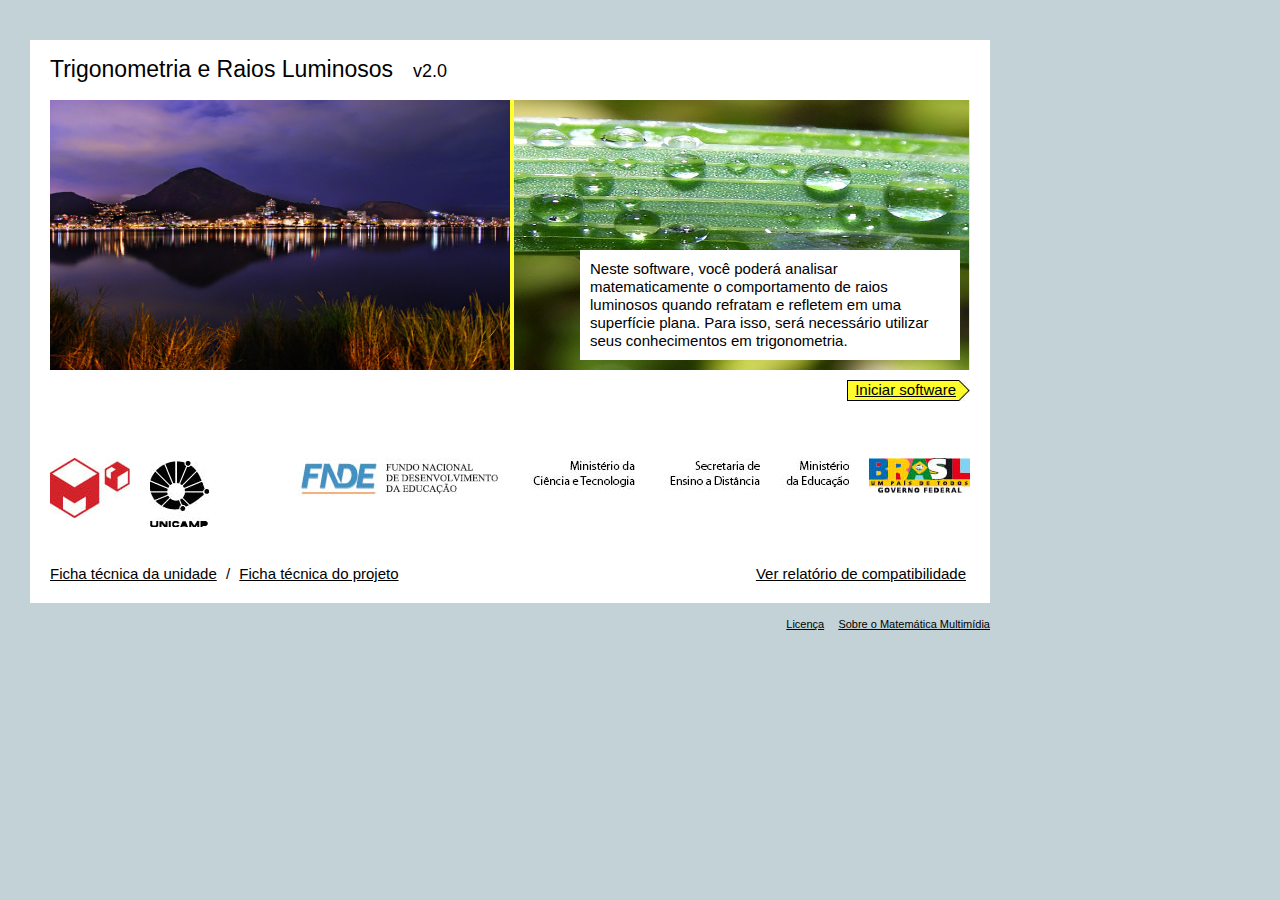
<file: index.html>
<!DOCTYPE html PUBLIC "-//W3C//DTD XHTML 1.0 Strict//EN"
"http://www.w3.org/TR/xhtml1/DTD/xhtml1-strict.dtd">
<html xmlns="http://www.w3.org/1999/xhtml" xml:lang="pt-br" lang="pt-br">

<head>
    <meta http-equiv="Content-Type" content="text/html; charset=utf-8" />
    <link rel="stylesheet" type="text/css" href="css/abertura.css" media="screen, projection" />
    <link rel="stylesheet" type="text/css" href="css/popup.css" media="screen, projection" />
    <link ​rel​="​stylesheet​" href​="https://fonts.googleapis.com/css?family=Fira+Sans​" />

    <script type="text/javascript" src="scripts/protoaculous.js"></script>
    <script type="text/javascript" src="scripts/salvaLocal.js"></script>
    <script type="text/javascript" src="scripts/AC_RunActiveContent.js"></script>
    <script type="text/javascript" src="scripts/popup.js"></script>
    <script type="text/javascript" src="scripts/abertura.js"></script>

    <script type="text/javascript" src="scripts/AC_OETags.js"></script>
    <script type="text/javascript" src="scripts/browser.js"></script>
    <script type="text/javascript" src="scripts/m3_geral.js"></script>

    <script type="text/javascript">
        var nomeSoft = "halos1";

        var FichaUnidade = new Array({
            titulo: 'Autor',
            texto: 'Leonardo Barichello e Samuel Rocha de Oliveira'
        }, {
            titulo: 'Redação',
            texto: 'Leonardo Barichello e Samuel Rocha de Oliveira'
        }, {
            titulo: 'Implementação',
            texto: 'Filipe Eiji Oshiro'
        }, {
            titulo: 'Revisão de Língua',
            texto: 'Denis Barbosa Cacique'
        }, {
            titulo: 'Revisão de Usabilidade e Acessibilidade',
            texto: 'Heloisa Vieira da Rocha'
        }, {
            titulo: 'Ilustração',
            texto: 'Lucas Ogasawara'
        }, {
            titulo: 'Atualizações',
            texto: 'Claudio Dos Santos Júnior, José Philipe Mendes De Godoy, Samuel Batista De Souza, Thais Araujo Bispo, Vinícius Andrade Santos'
        });

        var FichaProjeto = new Array({
            titulo: '- Unicamp -',
            texto: ''
        }, {
            titulo: 'Reitor',
            texto: 'Marcelo Knobel'
        }, {
            titulo: 'Vice-Reitor',
            texto: 'Edgar Salvadori de Decca'
        }, {
            titulo: '- IMECC -',
            texto: ''
        }, {
            titulo: 'Diretor',
            texto: 'Paulo R. C. Ruffino'
        }, {
            titulo: 'Diretor associado',
            texto: 'Ricardo Miranda Martins'
        }, {
            titulo: '- Matemática Multimídia -',
            texto: ''
        }, {
            titulo: 'Coordenação Geral',
            texto: 'Samuel Rocha de Oliveira'
        }, {
            titulo: 'Coordenação de Software',
            texto: 'Leonardo Barichello'
        }, {
            titulo: 'Coordenação de Implementação',
            texto: 'Matias Costa'
        });


        /*
        	0 - Travado, nao tem acesso a atividade
        	1 - Liberado
        	2 - Comecou a fazer a atividade
        	3 - Atividade feita
        */


        var Perguntas = $H({
            licenca: {
                conteudo: '<p>É cedido ao Ministério da Educação o direito de utilizar esta obra sob as modalidades de distribuição, tradução e edição, excetuando-se o uso comercial.</p><p style="margin-top:10px;">Para informações mais detalhadas sobre as licenças dos recursos utilzados nesta unidade, veja "license.txt".</p>',
                layout: ['seta_baixo', 'direita'],
                largura: 25,
                callback: function() { /*função vazia pra que não faça nada*/ },
                respostas: [{
                    ok: 'Ok'
                }]
            }
        });
    </script>

    <title>Trigonometria e Raios Luminosos</title>
</head>

<body>
    <div id="container" class="margem_topo">
        <div id="abertura">
            <div id="conteudo">

                <h1>Trigonometria e Raios Luminosos<i>v2.0</i></h1>
                <div id="apresentacao">
                    <div id="imagem_apresentacao">
                        <img src="imgs/ReflexoesGuanabaraRioJimSkea.jpg" width="460" height="270" />
                        <img src="imgs/RefracaoGotaEcstaticist2007.jpg" width="455" height="270" />
                        <div id="texto_apresentacao">
                            <p>
                                Neste software, você poderá analisar matematicamente o comportamento de raios luminosos quando refratam e refletem em uma superfície plana. Para isso, será necessário utilizar seus conhecimentos em trigonometria.
                            </p>
                        </div>
                    </div>
                    <div class="a_direita" id="iniciar_software">
                        <div class="a_esquerda apontador">
                            <a href="introducao.html">Iniciar software</a>
                        </div>
                        <div class="a_esquerda seta_apontador"></div>
                    </div>
                </div>
                <br class="limpador" />
                <div id="patrocinio">
                    <div class="a_esquerda">
                        <img id="patrocinio_logo" class="a_esquerda" src="img_layout/logo_abertura.jpg" />
                        <img id="patrocinio_unicamp" class="a_esquerda" src="img_layout/unicamp.jpg" />
                    </div>
                    <div class="a_direita">
                        <img class="a_esquerda" src="img_layout/fnde.jpg" />
                        <img class="a_esquerda" src="img_layout/ciencia.jpg" />
                        <img class="a_esquerda" src="img_layout/ensino.jpg" />
                        <img class="a_esquerda" src="img_layout/educacao.jpg" />
                        <img class="a_esquerda sem_padding" src="img_layout/brasil.jpg" />
                    </div>
                    <br class="limpador" />
                </div>
                <br class="limpador" />

                <div id="fichas">
                    <a href="javascript:;" onclick="return false;" id="ficha_tecnica_unidade">Ficha técnica da unidade</a>
                    <span> / </span>
                    <a href="javascript:;" onclick="return false;" id="ficha_tecnica_projeto">Ficha técnica do projeto</a>
                    <a href="detect.html" style="float:right;" id="ficha_tecnica_projeto">Ver relatório de compatibilidade</a>
                    <br class="limpador" />
                </div>
            </div>
        </div>
        <br class="limpador" />
        <div id="rodape">
            <a id="licenca">Licença</a>&nbsp;<a href="http://​m3.ime.unicamp.br​" target="_blank">Sobre o Matemática Multimídia</a>
        </div>
    </div>
</body>

</html>
</file>
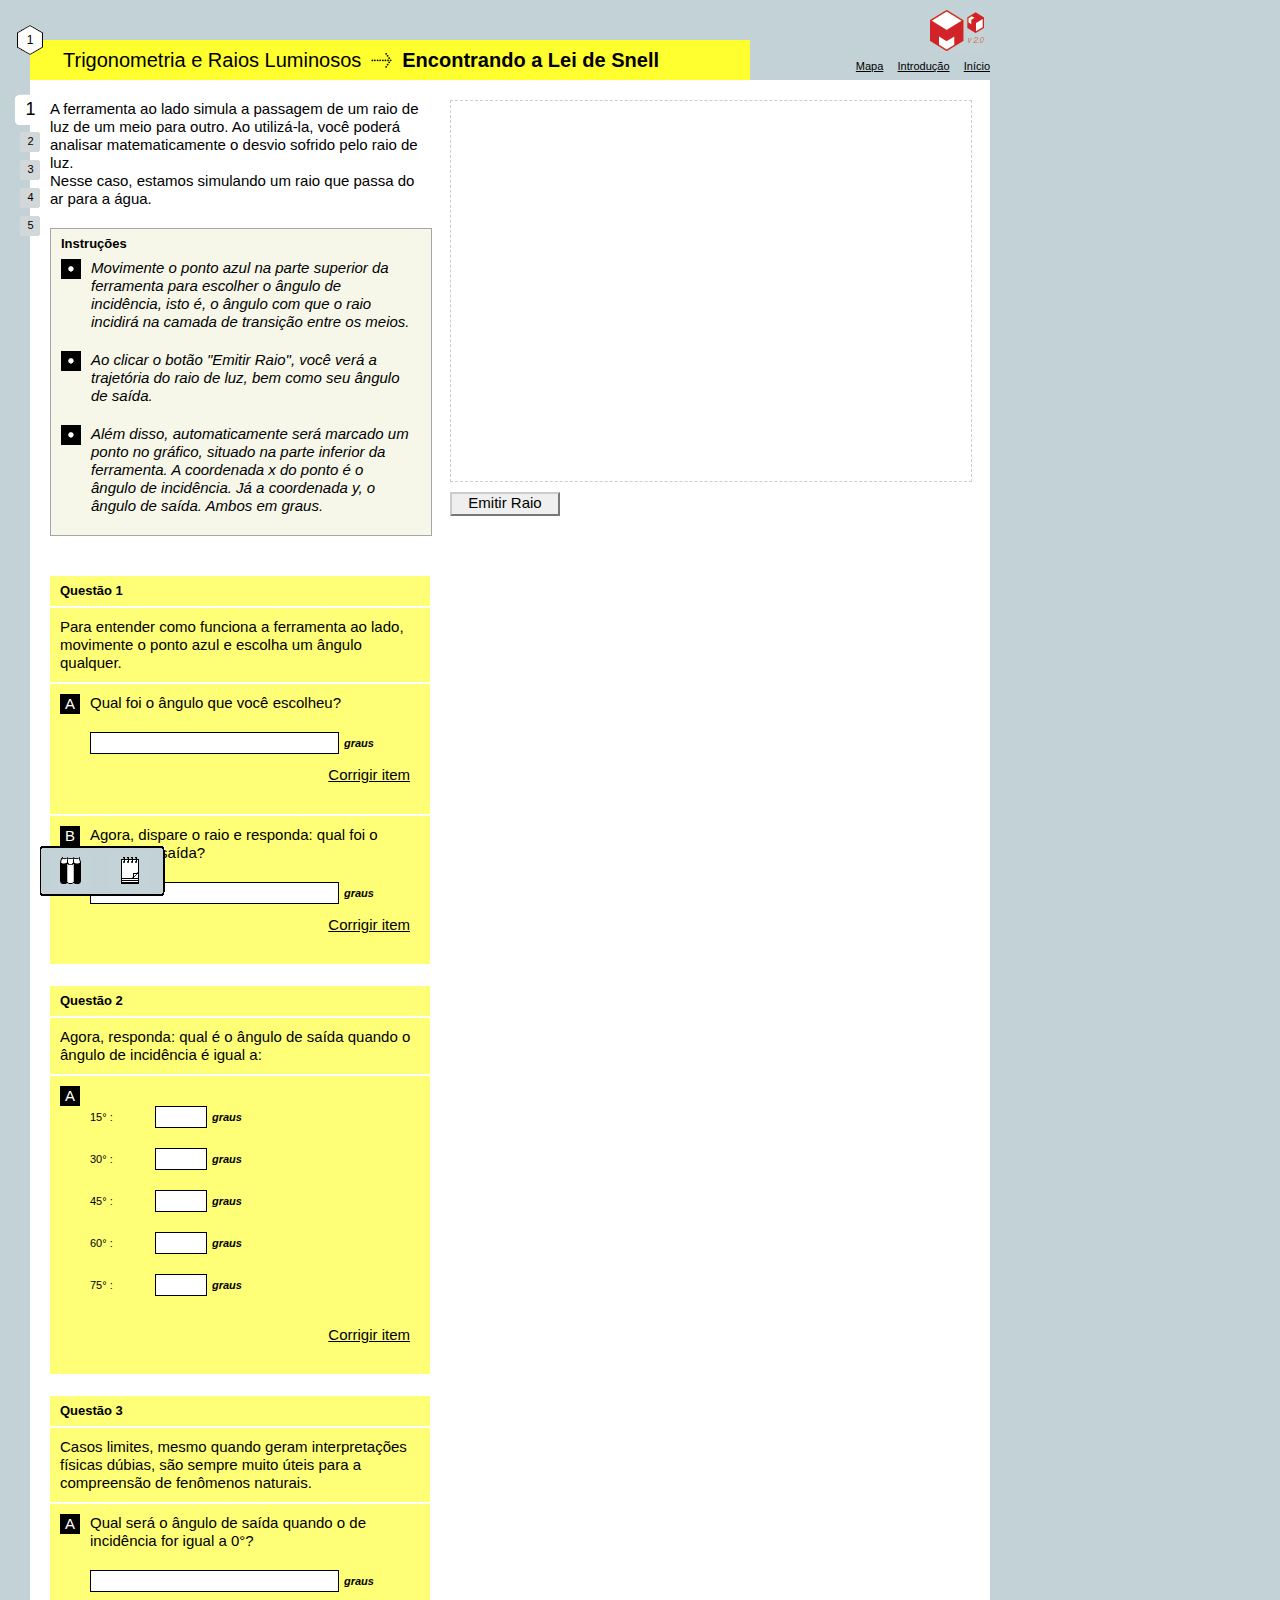
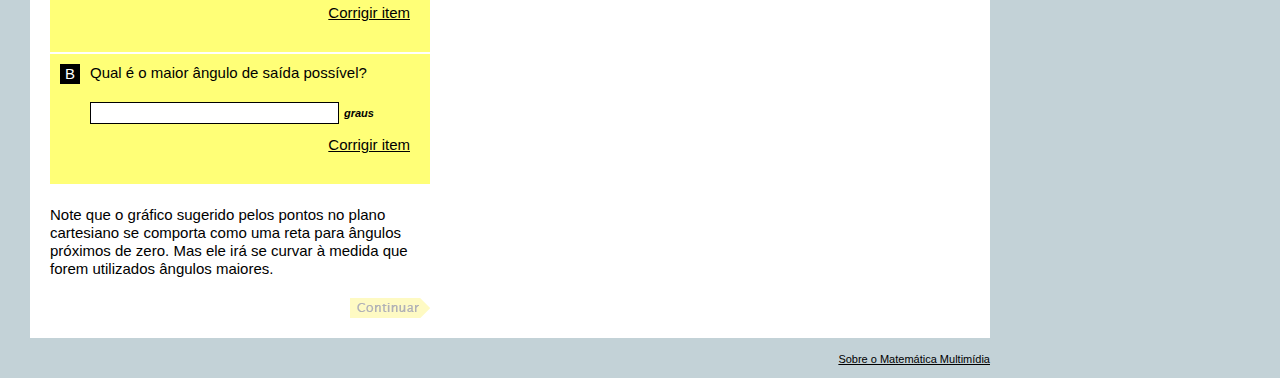
<file: atividade1_parte1.html>
<!DOCTYPE html PUBLIC "-//W3C//DTD XHTML 1.0 Strict//EN"
"http://www.w3.org/TR/xhtml1/DTD/xhtml1-strict.dtd">
<html xmlns="http://www.w3.org/1999/xhtml" xml:lang="pt-br" lang="pt-br">

<head>
    <meta http-equiv="Content-Type" content="text/html; charset=utf-8" />
    <meta name=viewport content="width=device-width,initial-scale=1">
    <script src="https://www.geogebra.org/apps/deployggb.js"></script>

    <link rel="stylesheet" type="text/css" href="css/estilo.css" media="screen, projection" title="normal" />
    <link rel="alternate stylesheet" type="text/css" href="css/estilo2.css" title="grande" />

    <link rel="stylesheet" type="text/css" href="css/popup.css" media="screen, projection" />
    <link rel="stylesheet" type="text/css" href="css/notas.css" media="screen, projection" />
    <link rel="stylesheet" type="text/css" href="css/bloco.css" media="screen, projection" />
    <link rel="stylesheet" type="text/css" href="css/calculadora.css" media="screen, projection" />
    <!--[if IE 7]>
			<link rel="stylesheet" type="text/css" href="css/estilo_ie7.css" media="screen, projection" />
		<![endif]-->
    <!--[if lte IE 6]>	
			<link rel="stylesheet" type="text/css" href="css/estilo_ie6.css" media="screen, projection" />
		<![endif]-->

    <script type="text/javascript" src="scripts/AC_RunActiveContent.js"></script>
    <script type="text/javascript" src="scripts/protoaculous.js"></script>
    <script type="text/javascript" src="scripts/salvaLocal.js"></script>
    <script type="text/javascript" src="scripts/popup.js"></script>
    <script type="text/javascript" src="scripts/notas.js"></script>
    <script type="text/javascript" src="scripts/bloco.js"></script>
    <script type="text/javascript" src="scripts/calculadora.js"></script>
    <script type="text/javascript" src="scripts/rolagem.js"></script>

    <!-- O arquivo referencias.js e curiosidades.js devem ser incluídos depois do interface -->
    <script type="text/javascript" src="scripts/interface.js"></script>
    <script type="text/javascript" src="scripts/referencias.js"></script>
    <script type="text/javascript" src="scripts/curiosidades.js"></script>

    <!-- O arquivo exemplo_correcao.js que contem as funções que corrigem, deve ser incluido antes do exemplo_conteudo.js-->
    <!-- O arquivo inputs.js deve ser incluído por último -->
    <script type="text/javascript" src="scripts/m3_geral.js"></script>
    <script type="text/javascript" src="scripts/refracao.js"></script>
    <script type="text/javascript" src="scripts/refracao_atv1_correcao.js"></script>
    <script type="text/javascript" src="scripts/refracao_atv1_conteudo.js"></script>
    <script type="text/javascript" src="scripts/inputs.js"></script>

    <script type="text/javascript">
        //var nomeSoft = "halos1";
        var PosicaoAtual = {
            Atividade: 1,
            Parte: 0
        };
        var ProximaParte = 'atividade1_parte2.html';
    </script>

    <title>Trigonometria e Raios Luminosos</title>
</head>

<body onunload="">
    <!--
	Nunca crie um "onload" aqui, use a Classe Event do Prototype: Event.observe(window, 'load', funcaoAqui);
	Veja um exemplo no arquivo exemplo_correcao.js
	-->
    <div id="container">
        <div id="cabecalho">
            <div id="onde_estou">
                <div class="numero_atividade">1</div>
                <h1>Trigonometria e Raios Luminosos</h1> <img src="img_layout/setinha-cabecalho.gif" alt="" />
                <h2>Encontrando a Lei de Snell</h2>
            </div>
            <div id="logo"></div>
            <div id="links">
                <a id="mapa" href="mapa.html">Mapa</a>
                <a href="introducao.html">Introdução</a>
                <a href="index.html">Início</a>
            </div>

            <div class="limpador"></div>
        </div>
        <!-- Por enquanto o controle de partes trancadas não será implementado-->
        <ul id="partes">
        </ul>
        <div id="software">
            <div id="conteudo">
                <div class="texto_solto">
                    <p>
                        A ferramenta ao lado simula a passagem de um raio de luz de um meio para outro. Ao utilizá-la, você poderá analisar matematicamente o desvio sofrido pelo raio de luz.
                        <br> Nesse caso, estamos simulando um raio que passa do ar para a água.
                    </p>
                </div>

                <div class="caixa instrucoes">
                    <h2>Instruções</h2>
                    <p>
                        Movimente o ponto azul na parte superior da ferramenta para escolher o ângulo de incidência, isto é, o ângulo com que o raio incidirá na camada de transição entre os meios.
                    </p>
                    <p>
                        Ao clicar o botão "Emitir Raio", você verá a trajetória do raio de luz, bem como seu ângulo de saída.
                    </p>
                    <p>
                        Além disso, automaticamente será marcado um ponto no gráfico, situado na parte inferior da ferramenta. A coordenada x do ponto é o ângulo de incidência. Já a coordenada y, o ângulo de saída. Ambos em graus.
                    </p>
                </div>
                <div id="questoes">

                    <!--
						Para o Script se localizar, essa div "texto_genérico" é necessária. Caso não tenha texto aqui, deixe ela vazia.
						Coloque aqui qualquer texto genérico de instruções e teoria.
						-->
                    <div id="texto_generico">
                    </div>


                    <!-- Aqui vão ser colocadas as questões, via JavaScript.-->

                    <div id="parte1_q1"></div>
                    <div id="parte1_q2"></div>
                    <div id="parte1_q3"></div>
                    <p>
                        Note que o gráfico sugerido pelos pontos no plano cartesiano se comporta como uma reta para ângulos próximos de zero. Mas ele irá se curvar à medida que forem utilizados ângulos maiores.
                    </p>
                    <!--
						<a href="javascript:;" id="corrigir_tudo">Corrigir todas as questões</a>
						-->
                    <a id="link_continuar">
                        <span class="escondido">Continuar</span>
                    </a>
                    <div class="limpador"></div>
                </div>
            </div>
        </div>
        <br class="limpador" />
        <div id="rodape">
            <a href="http://​m3.ime.unicamp.br" target="_blank">Sobre o Matemática Multimídia</a>
        </div>
    </div>
    <div id="applet">
        <div id="borda_applet" class="altura_applet_4 borda sem_fundo">
            <div id="ggbApplet"></div>
            <script>
                var ggbApp = new GGBApplet({
                    "appName": "classic",
                    "width": 519,
                    "height": 380,
                    "filename": "applets/refracao_grafico_novo_alterado.ggb",
                    "showResetIcon": false,
                    "enableRightClick": false,
                    "showMenuBar": false,
                    "showToolBar": false,
                    "showToolBarHelp": false,
                    "showAlgebraInput": false,
                    "enableShiftDragZoom": false,
                    "useBrowserForJS": true
                }, true);
                window.addEventListener("load", function() {
                    ggbApp.inject('ggbApplet');
                });
            </script>

            <div class="canto sup_esq"></div>
            <div class="canto sup_dir"></div>
            <div class="canto inf_esq"></div>
            <div class="canto inf_dir"></div>
            <div id="associacao"></div>
        </div>
        <div id="comandos">
            <input type="button" class="botao botao_grande" onClick="javascript:animaRaio();" value="Emitir Raio">
        </div>
    </div>

    <div id="associado"></div>

    <div id="ferramentas">
        <a href="javascript:;" onclick="return false;" id="link_notas"><span class="escondido">referencias</span></a>
        <a href="javascript:;" onclick="return false;" id="link_bloco"><span class="escondido">bloco de notas</span></a>
        <!-- <a href="javascript:;" id="link_calculadora" onclick="javascript:calculadora();"><span class="escondido">calculadora</span></a>
			<a href="javascript:setActiveStyleSheet('grande');" id="link_acessibilidade"><span class="escondido">acessibilidade</span></a> -->
    </div>
    <div id="calc" class="escondido"></div>
</body>

</html>
</file>
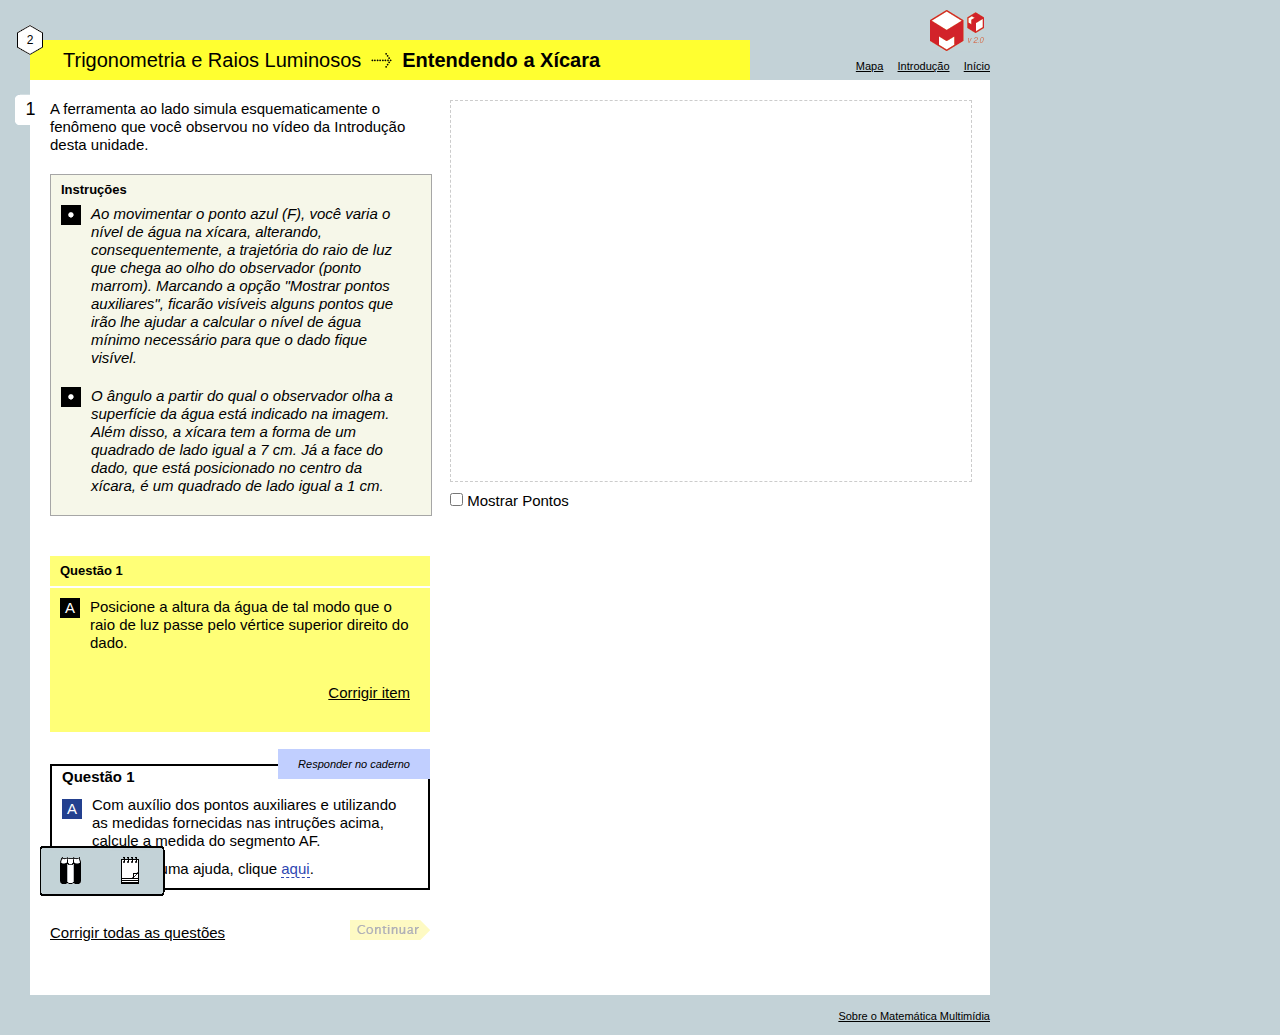
<file: atividade2_parte1.html>
<!DOCTYPE html PUBLIC "-//W3C//DTD XHTML 1.0 Strict//EN"
"http://www.w3.org/TR/xhtml1/DTD/xhtml1-strict.dtd">
<html xmlns="http://www.w3.org/1999/xhtml" xml:lang="pt-br" lang="pt-br">

<head>
    <meta http-equiv="Content-Type" content="text/html; charset=utf-8" />

    <link rel="stylesheet" type="text/css" href="css/estilo.css" media="screen, projection" title="normal" />
    <link rel="alternate stylesheet" type="text/css" href="css/estilo2.css" title="grande" />

    <link rel="stylesheet" type="text/css" href="css/popup.css" media="screen, projection" />
    <link rel="stylesheet" type="text/css" href="css/notas.css" media="screen, projection" />
    <link rel="stylesheet" type="text/css" href="css/bloco.css" media="screen, projection" />
    <link rel="stylesheet" type="text/css" href="css/calculadora.css" media="screen, projection" />
    <!--[if IE 7]>
			<link rel="stylesheet" type="text/css" href="css/estilo_ie7.css" media="screen, projection" />
		<![endif]-->
    <!--[if lte IE 6]>	
			<link rel="stylesheet" type="text/css" href="css/estilo_ie6.css" media="screen, projection" />
		<![endif]-->

    <script type="text/javascript" src="scripts/AC_RunActiveContent.js"></script>
    <script type="text/javascript" src="scripts/protoaculous.js"></script>
    <script type="text/javascript" src="scripts/salvaLocal.js"></script>
    <script type="text/javascript" src="scripts/popup.js"></script>
    <script type="text/javascript" src="scripts/notas.js"></script>
    <script type="text/javascript" src="scripts/bloco.js"></script>
    <script type="text/javascript" src="scripts/calculadora.js"></script>
    <script type="text/javascript" src="scripts/rolagem.js"></script>

    <!-- O arquivo referencias.js e curiosidades.js devem ser incluídos depois do interface -->
    <script type="text/javascript" src="scripts/interface.js"></script>
    <script type="text/javascript" src="scripts/referencias.js"></script>
    <script type="text/javascript" src="scripts/curiosidades.js"></script>

    <!-- O arquivo exemplo_correcao.js que contem as funções que corrigem, deve ser incluido antes do exemplo_conteudo.js-->
    <!-- O arquivo inputs.js deve ser incluído por último -->
    <script type="text/javascript" src="scripts/m3_geral.js"></script>
    <script type="text/javascript" src="scripts/refracao.js"></script>
    <script type="text/javascript" src="scripts/refracao_atv2_correcao.js"></script>
    <script type="text/javascript" src="scripts/refracao_atv2_conteudo.js"></script>
    <script type="text/javascript" src="scripts/inputs.js"></script>

    <meta name=viewport content="width=device-width,initial-scale=1">
    <script src="https://www.geogebra.org/apps/deployggb.js"></script>

    <script type="text/javascript">
        //var nomeSoft = "halos1";
        var PosicaoAtual = {
            Atividade: 2,
            Parte: 0
        };
        var ProximaParte = 'mapa.html';
        /*			var Referencias = new Array(
        				{
        					titulo: 'As origens da Lei de Snell',
        					texto: [
        						'O entendimento do comportamento da luz por meios transparentes vem se acumulando desde os tempos de Ptolomeu no primeiro século de nossa era. Há também referências à reflexão e refração da luz no manuscrito sobre espelhos e lentes incendiárias, de 984 AD, nas correspondências entre Harriot e Kepler de 1602 e nos trabalhos não publicados de Willebrord Snellius de 1621. Huygens e  depois Fermat divulgaram a lei dos senos dos ângulos de incidência e emergência na transição de meios transparentes como sendo de Snellius, Snell para os íntimos. Descartes também publicou resultados similares sobre refração em 1637.'
        					]
        				}
        			);
        */
        var Links = $H({
            ajuda: {
                conteudo: 'Note que AM=4 (pelas medidas da xícara e do dado) e AJ=7-AF (pois o triângulo DHF é isósceles). Portanto, você pode descrever a medida de PJ em função de AF e, com ajuda do ângulo beta, calcular AF.',
                layout: ['seta_baixo', 'esquerda'],
                largura: 9
            }
        });
    </script>

    <title>Trigonometria e Raios Luminosos</title>
</head>

<body>
    <!--
	Nunca crie um "onload" aqui, use a Classe Event do Prototype: Event.observe(window, 'load', funcaoAqui);
	Veja um exemplo no arquivo exemplo_correcao.js
	-->
    <div id="container">
        <div id="cabecalho">
            <div id="onde_estou">
                <div class="numero_atividade">2</div>
                <h1>Trigonometria e Raios Luminosos</h1> <img src="img_layout/setinha-cabecalho.gif" alt="" />
                <h2>Entendendo a Xícara</h2>
            </div>
            <div id="logo"></div>
            <div id="links">
                <a id="mapa" href="mapa.html">Mapa</a>
                <a href="introducao.html">Introdução</a>
                <a href="index.html">Início</a>
            </div>

            <div class="limpador"></div>
        </div>
        <!-- Por enquanto o controle de partes trancadas não será implementado-->
        <ul id="partes">
        </ul>

        <div id="software">
            <div id="conteudo">
                <div class="texto_solto">
                    <p>
                        A ferramenta ao lado simula esquematicamente o fenômeno que você observou no vídeo da Introdução desta unidade.
                    </p>
                </div>
                <div class="caixa instrucoes">
                    <h2>Instruções</h2>
                    <p>
                        Ao movimentar o ponto azul (F), você varia o nível de água na xícara, alterando, consequentemente, a trajetória do raio de luz que chega ao olho do observador (ponto marrom). Marcando a opção "Mostrar pontos auxiliares", ficarão visíveis alguns pontos
                        que irão lhe ajudar a calcular o nível de água mínimo necessário para que o dado fique visível.
                    </p>
                    <p>
                        O ângulo a partir do qual o observador olha a superfície da água está indicado na imagem. Além disso, a xícara tem a forma de um quadrado de lado igual a 7 cm. Já a face do dado, que está posicionado no centro da xícara, é um quadrado de lado igual a
                        1 cm.
                    </p>
                </div>

                <div id="questoes">

                    <!--
						Para o Script se localizar, essa div "texto_genérico" é necessária. Caso não tenha texto aqui, deixe ela vazia.
						Coloque aqui qualquer texto genérico de instruções e teoria.
						-->
                    <div id="texto_generico">
                    </div>

                    <!-- Aqui vão ser colocadas as questões, via JavaScript.-->

                    <div id="parte1_q1"></div>

                    <div class="caderno">
                        <h2>Responder no caderno</h2>
                        <ol>
                            <li>
                                <h3>Questão 1</h3>
                                <ol>
                                    <li class="ultima">
                                        <span class="icone_questao">A</span>
                                        <p>
                                            Com auxílio dos pontos auxiliares e utilizando as medidas fornecidas nas intruções acima, calcule a medida do segmento AF.
                                        </p>
                                        <p>
                                            Se quiser uma ajuda, clique <a id="ajuda">aqui</a>.
                                        </p>
                                    </li>
                                </ol>
                            </li>
                        </ol>
                    </div>

                    <a href="javascript:;" id="corrigir_tudo">Corrigir todas as questões</a>
                    <a id="link_continuar">
                        <span class="escondido">Continuar</span>
                    </a>
                    <div class="limpador"></div>
                </div>
            </div>
        </div>
        <br class="limpador" />
        <div id="rodape">
            <a href="http://​m3.ime.unicamp.br" target="_blank">Sobre o Matemática Multimídia</a>
        </div>
    </div>
    <div id="applet">
        <div id="borda_applet" class="altura_applet_4 borda sem_fundo">
            <!--style="height:500px !important;"-->
            <!--<br>
				<br>-->

            <div id="ggbApplet"></div>
            <script>
                var ggbApp = new GGBApplet({
                    "appName": "classic",
                    "width": 520,
                    "height": 380,
                    "filename": "applets/applet_xicara.ggb",
                    "showResetIcon": false,
                    "enableRightClick": false,
                    "showMenuBar": false,
                    "showToolBar": false,
                    "showToolBarHelp": false,
                    "showAlgebraInput": false,
                    "enableShiftDragZoom": false,
                    "useBrowserForJS": true
                }, true);
                window.addEventListener("load", function() {
                    ggbApp.inject('ggbApplet');
                });
            </script>

            <div class="canto sup_esq"></div>
            <div class="canto sup_dir"></div>
            <div class="canto inf_esq"></div>
            <div class="canto inf_dir"></div>
            <div id="associacao"></div>
        </div>
        <div id="comandos">
            <input type="checkbox" id="checkBoxA2_P1" onClick="javascript:mostrarPontos();"> Mostrar Pontos
            <!--<input id="checkBoxA2_P1" type="checkbox" class="botao botao_enorme" /> Mostrar Pontos-->
        </div>
    </div>
    <div id="associado"></div>


    <div id="ferramentas">
        <a href="javascript:;" onclick="return false;" id="link_notas"><span class="escondido">referencias</span></a>
        <a href="javascript:;" onclick="return false;" id="link_bloco"><span class="escondido">bloco de notas</span></a>
        <!-- <a href="javascript:;" id="link_calculadora" onclick="javascript:calculadora();"><span class="escondido">calculadora</span></a>
			<a href="javascript:setActiveStyleSheet('grande');" id="link_acessibilidade"><span class="escondido">acessibilidade</span></a> -->
    </div>
    <div id="calc" class="escondido"></div>
</body>

</html>
</file>
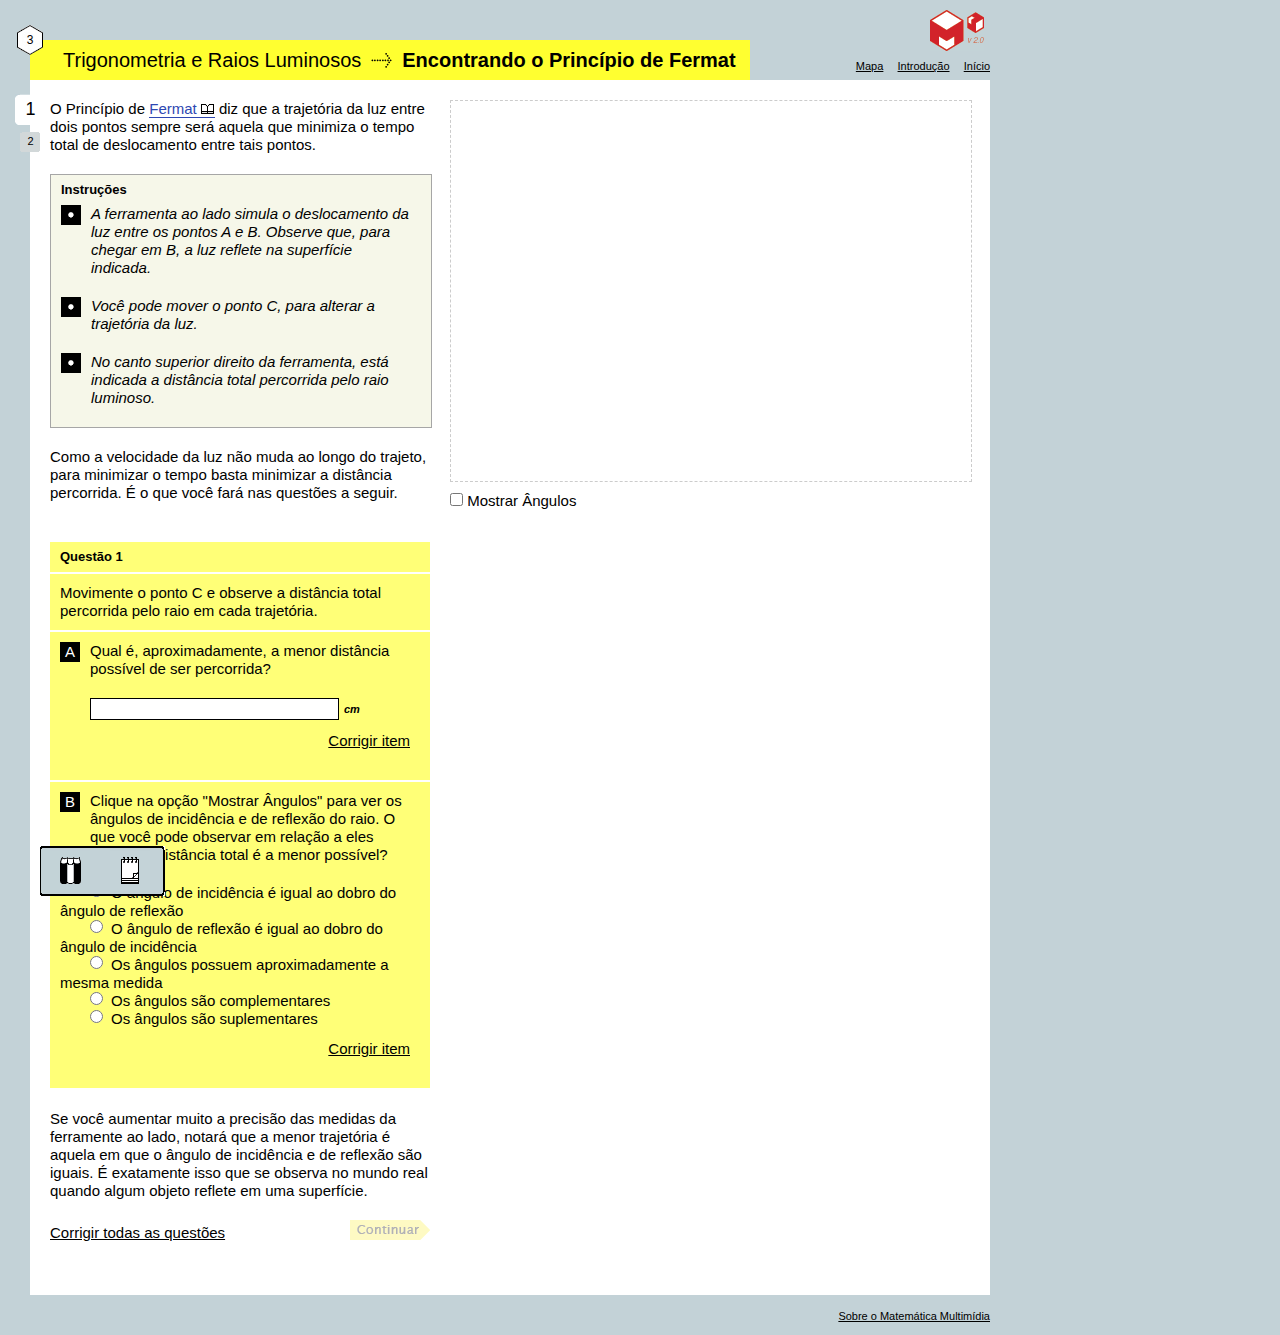
<file: atividade3_parte1.html>
<!DOCTYPE html PUBLIC "-//W3C//DTD XHTML 1.0 Strict//EN"
"http://www.w3.org/TR/xhtml1/DTD/xhtml1-strict.dtd">
<html xmlns="http://www.w3.org/1999/xhtml" xml:lang="pt-br" lang="pt-br">

<head>
    <meta http-equiv="Content-Type" content="text/html; charset=utf-8" />

    <link rel="stylesheet" type="text/css" href="css/estilo.css" media="screen, projection" title="normal" />
    <link rel="alternate stylesheet" type="text/css" href="css/estilo2.css" title="grande" />

    <link rel="stylesheet" type="text/css" href="css/popup.css" media="screen, projection" />
    <link rel="stylesheet" type="text/css" href="css/notas.css" media="screen, projection" />
    <link rel="stylesheet" type="text/css" href="css/bloco.css" media="screen, projection" />
    <link rel="stylesheet" type="text/css" href="css/calculadora.css" media="screen, projection" />
    <!--[if IE 7]>
			<link rel="stylesheet" type="text/css" href="css/estilo_ie7.css" media="screen, projection" />
		<![endif]-->
    <!--[if lte IE 6]>	
			<link rel="stylesheet" type="text/css" href="css/estilo_ie6.css" media="screen, projection" />
		<![endif]-->

    <script type="text/javascript" src="scripts/AC_RunActiveContent.js"></script>
    <script type="text/javascript" src="scripts/protoaculous.js"></script>
    <script type="text/javascript" src="scripts/salvaLocal.js"></script>
    <script type="text/javascript" src="scripts/popup.js"></script>
    <script type="text/javascript" src="scripts/notas.js"></script>
    <script type="text/javascript" src="scripts/bloco.js"></script>
    <script type="text/javascript" src="scripts/calculadora.js"></script>
    <script type="text/javascript" src="scripts/rolagem.js"></script>

    <!-- O arquivo referencias.js e curiosidades.js devem ser incluídos depois do interface -->
    <script type="text/javascript" src="scripts/interface.js"></script>
    <script type="text/javascript" src="scripts/referencias.js"></script>
    <script type="text/javascript" src="scripts/curiosidades.js"></script>

    <!-- O arquivo exemplo_correcao.js que contem as funções que corrigem, deve ser incluido antes do exemplo_conteudo.js-->
    <!-- O arquivo inputs.js deve ser incluído por último -->
    <script type="text/javascript" src="scripts/m3_geral.js"></script>
    <script type="text/javascript" src="scripts/refracao.js"></script>
    <script type="text/javascript" src="scripts/refracao_atv3_correcao.js"></script>
    <script type="text/javascript" src="scripts/refracao_atv3_conteudo.js"></script>
    <script type="text/javascript" src="scripts/inputs.js"></script>

    <meta name=viewport content="width=device-width,initial-scale=1">
    <script src="https://www.geogebra.org/apps/deployggb.js"></script>

    <script type="text/javascript">
        //var nomeSoft = "halos1";
        var PosicaoAtual = {
            Atividade: 3,
            Parte: 0
        };
        var ProximaParte = 'atividade3_parte2.html';

        /* da questao para o caderno removida
        var Links = $H({
        	ajuda_reflexao: {
        		conteudo: "O ponto B' é tal que o segmento BB' é perpendicular à superfície refletora, e esta corta BB' exatamente no seu ponto médio.",
        		layout: ['seta_baixo', 'esquerda'],
        		largura: 10
        	}
        });*/
    </script>

    <title>Trigonometria e Raios Luminosos</title>
</head>

<body>
    <!--
	Nunca crie um "onload" aqui, use a Classe Event do Prototype: Event.observe(window, 'load', funcaoAqui);
	Veja um exemplo no arquivo exemplo_correcao.js
	-->
    <div id="container">
        <div id="cabecalho">
            <div id="onde_estou">
                <div class="numero_atividade">3</div>
                <h1>Trigonometria e Raios Luminosos</h1> <img src="img_layout/setinha-cabecalho.gif" alt="" />
                <h2>Encontrando o Princípio de Fermat</h2>
            </div>
            <div id="logo"></div>
            <div id="links">
                <a id="mapa" href="mapa.html">Mapa</a>
                <a href="introducao.html">Introdução</a>
                <a href="index.html">Início</a>
            </div>

            <div class="limpador"></div>
        </div>
        <!-- Por enquanto o controle de partes trancadas n�o ser� implementado-->
        <ul id="partes">
        </ul>

        <div id="software">
            <div id="conteudo">
                <div class="texto_solto">
                    <p>
                        O Princípio de <a id="referencia2">Fermat</a> diz que a trajetória da luz entre dois pontos sempre será aquela que minimiza o tempo total de deslocamento entre tais pontos.
                    </p>
                </div>

                <div class="caixa instrucoes">
                    <h2>Instruções</h2>
                    <p>
                        A ferramenta ao lado simula o deslocamento da luz entre os pontos A e B. Observe que, para chegar em B, a luz reflete na superfície indicada.
                    </p>
                    <p>
                        Você pode mover o ponto C, para alterar a trajetória da luz.
                    </p>
                    <p>
                        No canto superior direito da ferramenta, está indicada a distância total percorrida pelo raio luminoso.
                    </p>
                </div>

                <div id="questoes">

                    <!--
						Para o Script se localizar, essa div "texto_gen�rico" � necess�ria. Caso n�o tenha texto aqui, deixe ela vazia.
						Coloque aqui qualquer texto gen�rico de instru��es e teoria.
						-->
                    <div id="texto_generico">
                        <p>
                            Como a velocidade da luz não muda ao longo do trajeto, para minimizar o tempo basta minimizar a distância percorrida. É o que você fará nas questões a seguir.
                        </p>
                    </div>


                    <!-- Aqui v�o ser colocadas as quest�es, via JavaScript.-->

                    <div id="parte1_q1"></div>
                    <p>
                        Se você aumentar muito a precisão das medidas da ferramente ao lado, notará que a menor trajetória é aquela em que o ângulo de incidência e de reflexão são iguais. É exatamente isso que se observa no mundo real quando algum objeto reflete em uma superfície.
                    </p>



                    <a href="javascript:;" id="corrigir_tudo">Corrigir todas as questões</a>

                    <a id="link_continuar">
                        <span class="escondido">Continuar</span>
                    </a>
                    <div class="limpador"></div>
                </div>
            </div>
        </div>
        <br class="limpador" />
        <div id="rodape">
            <a href="http://​m3.ime.unicamp.br" target="_blank">Sobre o Matemática Multimídia</a>
        </div>
    </div>
    <div id="applet">
        <div id="borda_applet" class="altura_applet_4 borda sem_fundo">

            <div id="ggbApplet"></div>
            <script>
                var ggbApp = new GGBApplet({
                    "appName": "classic",
                    "width": 519,
                    "height": 380,
                    "filename": "applets/fermat_reflexao_final.ggb",
                    "showResetIcon": false,
                    "enableRightClick": false,
                    "showMenuBar": false,
                    "showToolBar": false,
                    "showToolBarHelp": false,
                    "showAlgebraInput": false,
                    "enableShiftDragZoom": false,
                    "useBrowserForJS": true
                }, true);
                window.addEventListener("load", function() {
                    ggbApp.inject('ggbApplet');
                });
            </script>

            <div class="canto sup_esq"></div>
            <div class="canto sup_dir"></div>
            <div class="canto inf_esq"></div>
            <div class="canto inf_dir"></div>
            <div id="associacao"></div>
        </div>
        <div id="comandos">
            <!--<input id="checkBoxA3_P1" type="checkbox" class="botao botao_enorme" /> Mostrar Ângulos-->
            <input type="checkbox" id="checkBoxA3_P1" onClick="javascript:mostrarAnguloDesvio();"> Mostrar Ângulos
        </div>
    </div>

    <div id="associado"></div>


    <div id="ferramentas">
        <a href="javascript:;" onclick="return false;" id="link_notas"><span class="escondido">referencias</span></a>
        <a href="javascript:;" onclick="return false;" id="link_bloco"><span class="escondido">bloco de notas</span></a>
        <!-- <a href="javascript:;" id="link_calculadora" onclick="javascript:calculadora();"><span class="escondido">calculadora</span></a>
			<a href="javascript:setActiveStyleSheet('grande');" id="link_acessibilidade"><span class="escondido">acessibilidade</span></a> -->
    </div>
    <div id="calc" class="escondido"></div>
</body>

</html>
</file>
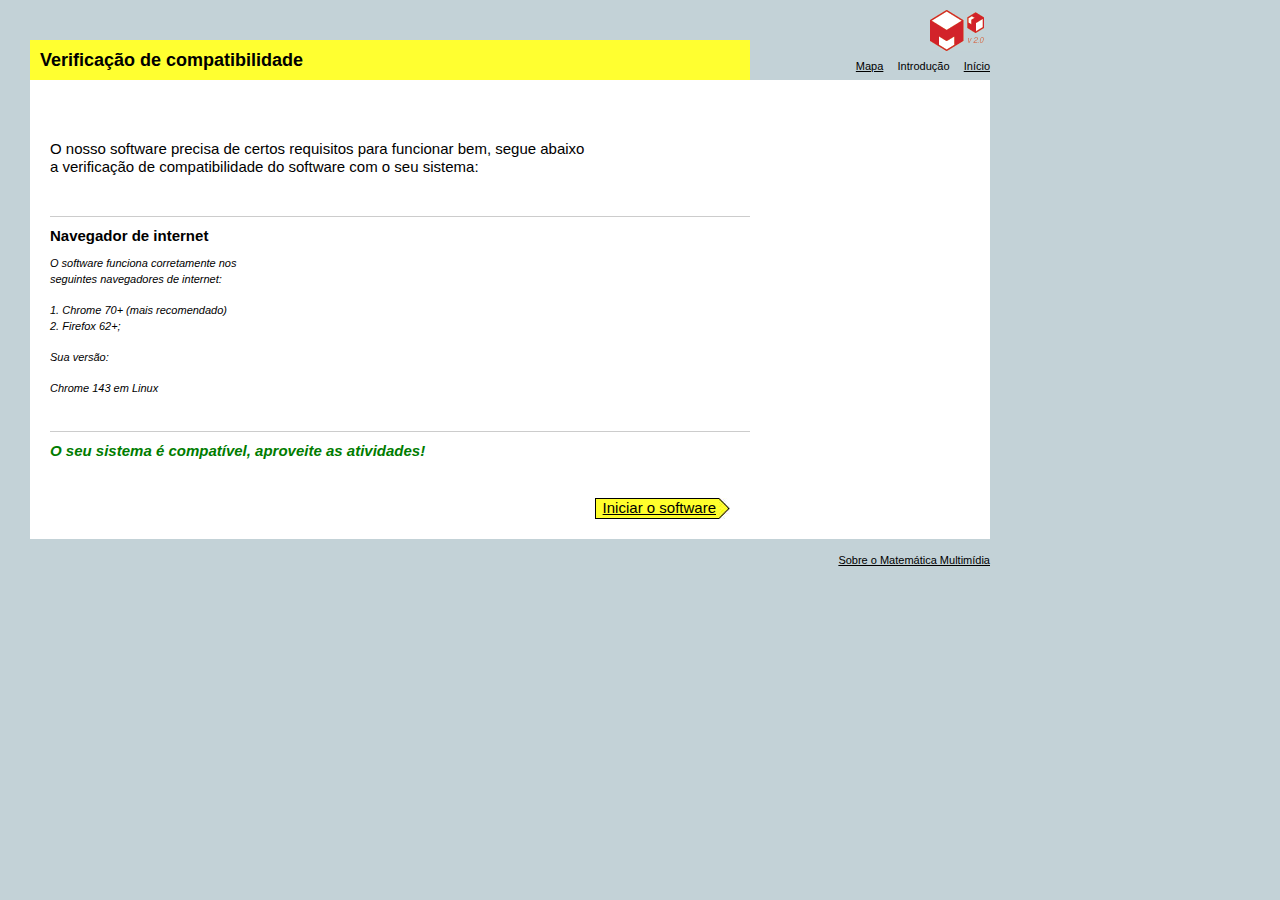
<file: detect.html>
<!DOCTYPE html PUBLIC "-//W3C//DTD XHTML 1.0 Strict//EN"
"http://www.w3.org/TR/xhtml1/DTD/xhtml1-strict.dtd">
<html xmlns="http://www.w3.org/1999/xhtml" xml:lang="pt-br" lang="pt-br">

<head>
    <meta http-equiv="Content-Type" content="text/html; charset=utf-8" />
    <link rel="stylesheet" type="text/css" href="css/abertura.css" media="screen, projection" title="normal" />
    <link rel="alternate stylesheet" type="text/css" href="css/abertura2.css" media="screen, projection" title="grande" />

    <link rel="stylesheet" type="text/css" href="css/popup.css" media="screen, projection" />


    <script type="text/javascript" src="scripts/AC_RunActiveContent.js"></script>
    <script type="text/javascript" src="scripts/protoaculous.js"></script>
    <script type="text/javascript" src="scripts/salvaLocal.js"></script>
    <script type="text/javascript" src="scripts/deployJava.js"></script>
    <script type="text/javascript" src="scripts/AC_OETags.js"></script>
    <script type="text/javascript" src="scripts/browser.js"></script>
    <script type="text/javascript" src="scripts/popup.js"></script>

    <script type="text/javascript">
        var PosicaoAtual = {
            Atividade: 0,
            Parte: 0
        };
    </script>

    <title>Trigonometria e Raios Luminosos</title>
</head>

<body>


    <div id="container">
        <div id="cabecalho">
            <div id="onde_estou">
                <h2>Verificação de compatibilidade</h2>
            </div>
            <div id="logo"></div>
            <div id="links">
                <a href="mapa.html">Mapa</a>
                <span>Introdução</span>
                <a href="index.html">Início</a>
            </div>

            <br class="limpador" />
        </div>

        <div id="abertura">
            <div id="conteudo">


                <div id="texto_compatibilidade">
                    <p>O nosso software precisa de certos requisitos para funcionar bem, segue abaixo a verificação de compatibilidade do software com o seu sistema:</p>
                </div>
                <div id="verificacoes">
                    <div class="coluna1 coluna">
                        <h2>Navegador de internet</h2>
                        <p>
                            O software funciona corretamente nos seguintes navegadores de internet:
                        </p>
                        <p>
                            1. Chrome 70+ (mais recomendado) <br /> 2. Firefox 62+; <br />
                        </p>
                        <p> Sua versão: </p>
                        <p><span id="browserOsInst"></span></p>
                        <p id="instnav"></p>
                        <p id="Chrome"></p>
                    </div>



                    <br class="limpador">

                    <div id="erro" style="font-weight:bold; font-style:italic; padding-top:10px; margin-top:20px; border-top:1px solid #CCCCCC; width: 700px;">
                    </div>

                    <br class="limpador">

                    <div class="a_direita" style="margin: 20px;">
                        <div class="a_esquerda apontador">
                            <a id="comeco" href="introducao.html">Começar</a>
                        </div>
                        <div class="a_esquerda seta_apontador"></div>
                    </div>

                </div>



                <br class="limpador">

            </div>
        </div>
        <br class="limpador" />
        <div id="rodape">
            <a href="http://m3.ime.unicamp.br" target="_blank">Sobre o Matemática Multimídia</a>
        </div>
    </div>

    <script type="text/javascript">
        var jah_abriu = false;
        var browser = navigator.appName;
        var b_version = navigator.appVersion;


        $('browserOsInst').innerHTML = BrowserDetect.browser + ' ' + BrowserDetect.version + ' em ' + BrowserDetect.OS;


        var browser = 0;
        var safari = 0;
        var opera = 0;
        if ((BrowserDetect.browser == 'Firefox' && BrowserDetect.version >= 66)) {
            browser = 1;
        } else {
            if ((BrowserDetect.browser == 'Chrome' && BrowserDetect.version >= 75)) {
                browser = 1;
            }

        }


        if (browser == 0) {
            $('instnav').update('Instale o Chrome:');
            $('Chrome').update('<a href="https://www.google.com/chrome/">Google Chrome</a>');
        }

        if (BrowserDetect.OS == "Android") {
            $('instnav').update('Acesse o site pelo computador ou notebook');
        }


        if (browser == 1 && BrowserDetect.OS != "Android") {
            $('erro').update('O seu sistema é compatível, aproveite as atividades!');
            $('erro').setStyle({
                color: 'RGB(0,124,0)'
            });
            $('comeco').update('Iniciar o software');
        } else {
            $('erro').update('O seu sistema possui algumas incompatibilidades, tente resolvê-las, antes de prosseguir.');
            $('erro').setStyle({
                color: 'RGB(245,29,20)'
            });
            $('comeco').update('Arriscar mesmo assim');
        }
    </script>
</body>

</html>
</file>
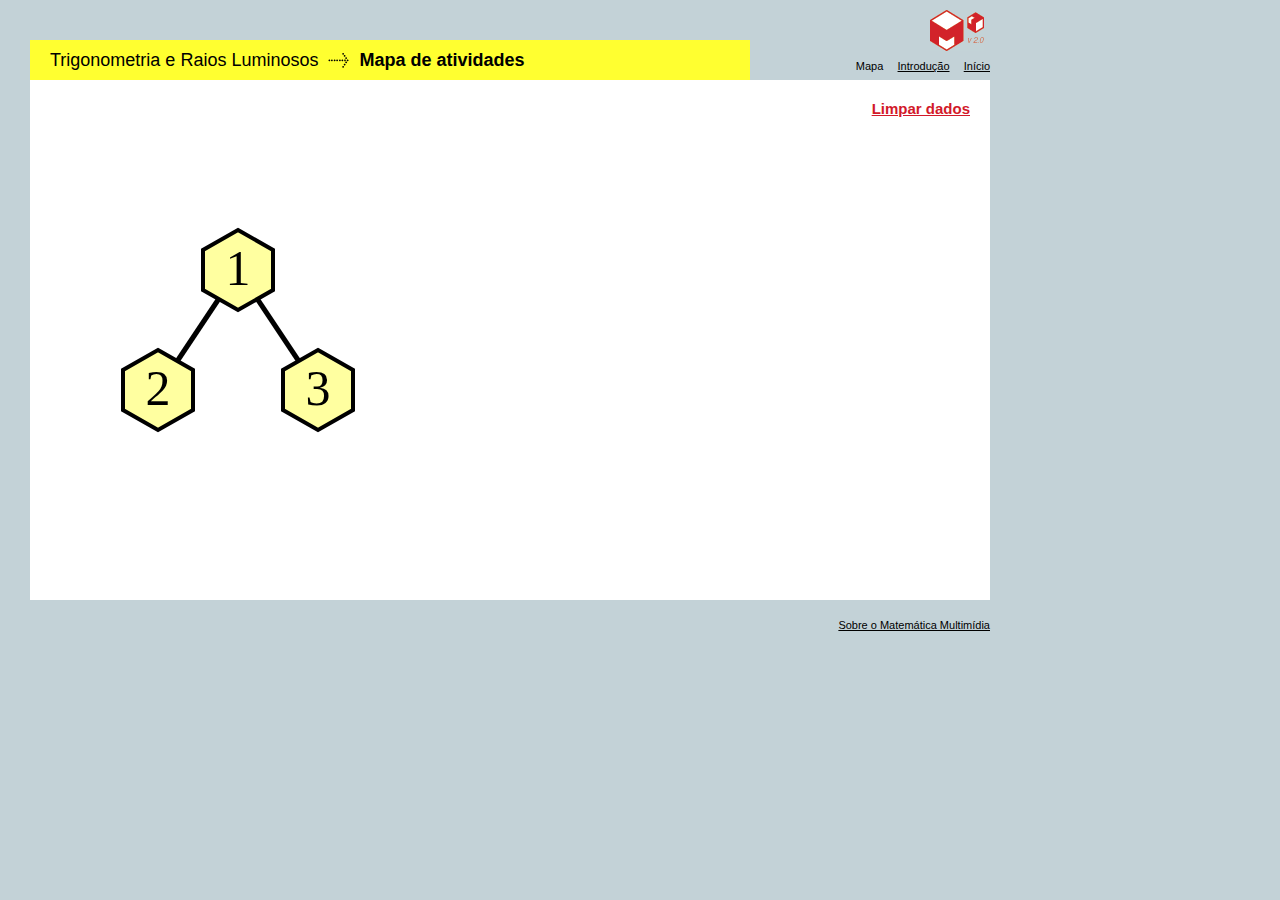
<file: mapa.html>
<!DOCTYPE html PUBLIC "-//W3C//DTD XHTML 1.0 Strict//EN"
"http://www.w3.org/TR/xhtml1/DTD/xhtml1-strict.dtd">
<html xmlns="http://www.w3.org/1999/xhtml" xml:lang="pt-br" lang="pt-br">

<head>
    <meta http-equiv="Content-Type" content="text/html; charset=utf-8" />
    <link rel="stylesheet" type="text/css" href="css/abertura.css" media="screen, projection" />
    <link rel="stylesheet" type="text/css" href="css/popup.css" media="screen, projection" />
    <link rel="stylesheet" type="text/css" href="css/mapinha.css" media="screen, projection" />
    <script type="text/javascript" src="scripts/AC_RunActiveContent.js"></script>
    <script type="text/javascript" src="scripts/protoaculous.js"></script>
    <script type="text/javascript" src="scripts/salvaLocal.js"></script>
    <script type="text/javascript" src="scripts/popup.js"></script>
    <script type="text/javascript" src="scripts/m3_geral.js"></script>
    <script type="text/javascript" src="scripts/mapinha.js"></script>

    <title>Trigonometria e Raios Luminosos</title>
    <script type="text/javascript">
        var nomeSoft = 'halos1';
        var Perguntas = $H({
            limpar: {
                conteudo: '<p>Isso irá apagar todos os dados armazenados, como respostas guardadas, para essa unidade.</p><p style="margin-top:10px;">Você tem certeza?</p>',
                layout: ['seta_cima', 'direita'],
                largura: 10,
                callback: resetar,
                // se o usuário clicar em 'Sim', o popup chamará a funcao funcao_pede na qual this.resultado será 'sim'
                // Veja que essa função deve estar definida, ou ser definida nesse exato momento (como no exemplo "pede2")
                respostas: [{
                    sim: 'Sim'
                }, {
                    nao: 'Não'
                }]
            }
        });

        function resetar() {
            if (this.resultado == 'sim') {
                $('Mapinha').ApagaTudo('halos1');

                /*
                $('Mapinha').Salva(nomeSoft, 'automacao_atividade_1_parte_0',2);
                $('Mapinha').Salva(nomeSoft, 'automacao_atividade_1_parte_1',2);
                $('Mapinha').Salva(nomeSoft, 'automacao_atividade_1_parte_2',2);
                $('Mapinha').Salva(nomeSoft, 'automacao_atividade_1_parte_3',2);
                $('Mapinha').Salva(nomeSoft, 'automacao_atividade_1_parte_4',2);

                $('Mapinha').Salva(nomeSoft, 'automacao_atividade_2_parte_0',2);

                $('Mapinha').Salva(nomeSoft, 'automacao_atividade_3_parte_0',2);
                $('Mapinha').Salva(nomeSoft, 'automacao_atividade_3_parte_1',2);
                */
                location.reload();
            }
        }
    </script>

</head>

<body>
    <div id="container">
        <div id="cabecalho">
            <div id="onde_estou">
                <h1>Trigonometria e Raios Luminosos</h1> <img src="img_layout/setinha-cabecalho.gif" alt="" />
                <h2>Mapa de atividades</h2>
            </div>
            <div id="logo"></div>
            <div id="links">
                <span>Mapa</span>
                <a href="introducao.html">Introdução</a>
                <a href="index.html">Início</a>
            </div>

            <br class="limpador" />
        </div>

        <div id="abertura">
            <div id="conteudo">
                <a id="limpar" style="position:absolute; right:20px; top: 20px; color:RGB(210,25,42); font-weight:bold; ">Limpar dados</a>

            </div>
        </div>
        <br class="limpador" />
        <div id="rodape">
            <a href="http://​m3.ime.unicamp.br" target="_blank">Sobre o Matemática Multimídia</a>
        </div>
    </div>

    <script>
        fetch("scripts/estrutura.xml")
            .then(function(response) {
                response.text().then(function(data) {
                    const m = new Mapinha("conteudo", nomeSoft);
                    m.parseXml(data);
                    m.adicionaBotoesItens();
                });
            })
            .catch(function(err) {
                console.error('Failed retrieving information', err);
            });
    </script>
</body>

</html>
</file>
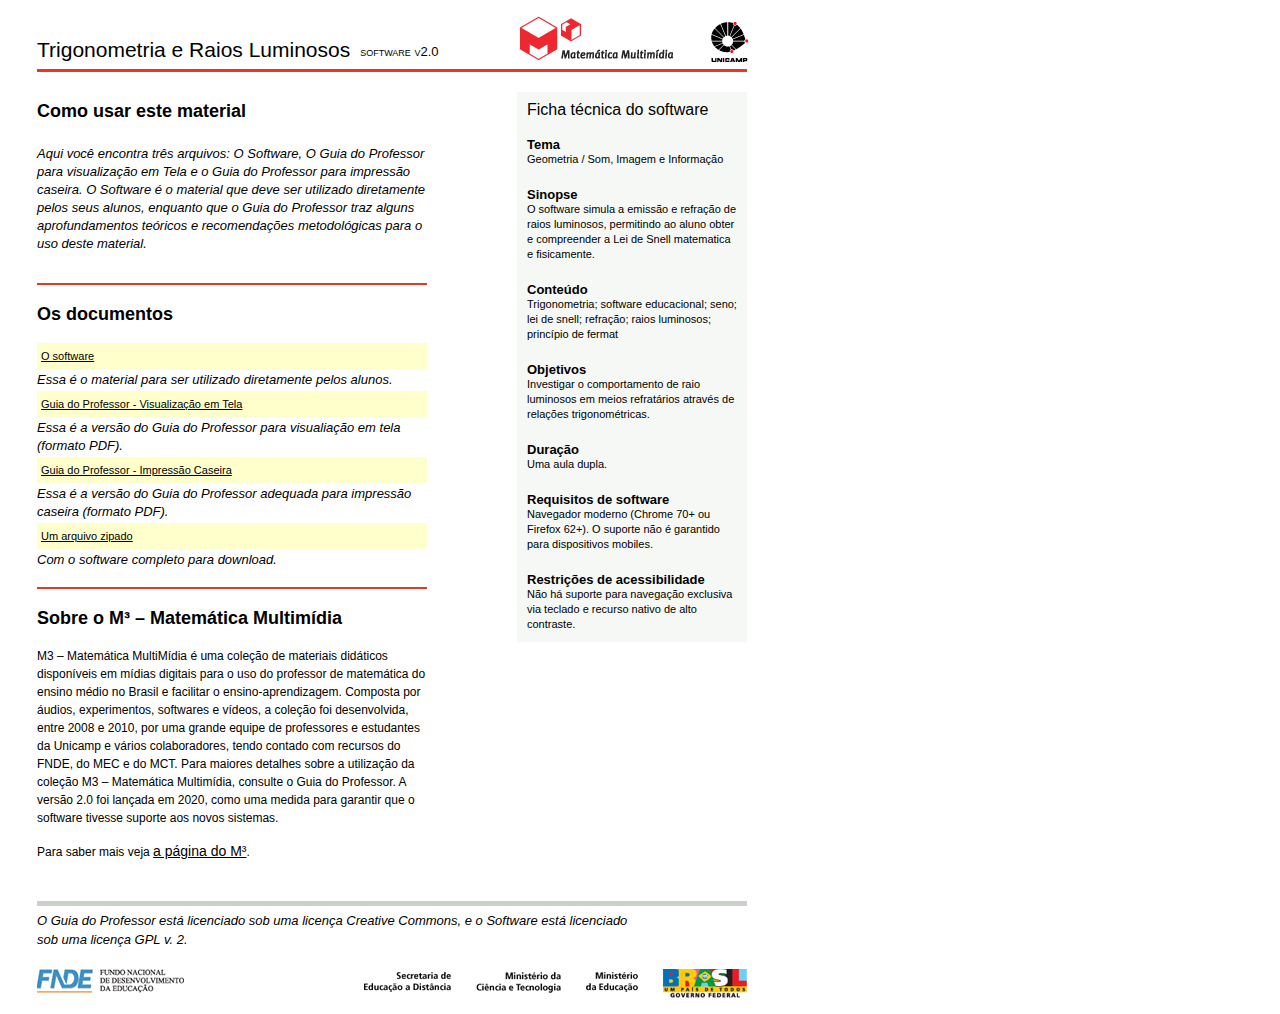
<file: visualizar.html>
<!DOCTYPE html PUBLIC "-//W3C//DTD XHTML 1.0 Strict//EN"
"http://www.w3.org/TR/xhtml1/DTD/xhtml1-strict.dtd">
<html xmlns="http://www.w3.org/1999/xhtml" xml:lang="pt-br" lang="pt-br">

<head>
    <script type="text/javascript" src="scripts/protoaculous.js"></script>
    <script type="text/javascript" src="scripts/conteudovisualizar.js"></script>
    <meta http-equiv="Content-Type" content="text/html; charset=utf-8" />
    <style type="text/css" media="screen, projection">
        * {
            font: 15px/18px "Fira Sans", sans-serif;
            list-style-type: none;
            margin: 0;
            padding: 0;
            text-decoration: none;
            border: none;
            color: black;
        }
        
        html {
            overflow: auto;
        }
        
        body {
            background-color: white;
        }
        
        strong {
            font-weight: bold;
        }
        
        em {
            font-style: italic;
        }
        /* cabeçalho e textos, corpo mais geral do site */
        
        #container {
            width: 710px;
            margin-left: 37px;
            margin-right: 10px;
        }
        
        #cabecalho {
            width: 100%;
            height: 32px;
            border-bottom: 3px solid RGB(238, 52, 36);
            padding-top: 37px;
        }
        
        #cabecalho h1 {
            float: left;
            font-size: 21px;
            line-height: 25px;
        }
        
        #cabecalho h2 {
            float: left;
            font-size: 13px;
            line-height: 30px;
            margin-left: 10px;
            font-variant: small-caps;
        }
        
        #logo {
            float: right;
            margin-top: -25px;
            margin-right: -2px;
        }
        
        #logo #unicamp {}
        
        #logo #projeto {
            margin-right: 30px;
        }
        
        #conteudo {
            width: 100%;
            margin-top: 20px;
            float: left;
        }
        
        #conteudo #esquerda {
            float: left;
            width: 390px;
            padding: 10px 10px 10px 0px;
        }
        
        #conteudo #esquerda h2 {
            font-family: "Fira Sans", sans-serif;
            font-size: 18px;
            font-weight: bold;
            margin-bottom: 5px;
        }
        
        #conteudo #esquerda h3 {
            font-family: "Fira Sans", sans-serif;
            font-size: 13px;
            font-weight: 600;
            margin-top: 20px;
        }
        
        #conteudo #esquerda p {
            font-size: 13px;
            font-family: "Fira Sans", sans-serif;
            font-style: italic;
            width: 392px;
        }
        
        #conteudo #esquerda a {
            font-size: 11px;
            color: RGB(0, 0, 170);
            text-decoration: underline;
        }
        
        #conteudo #esquerda #sobre {
            border-top: 2px solid RGB(238, 52, 36);
            width: 390px;
            padding-top: 20px;
        }
        
        #conteudo #esquerda #sobre h2 {
            font-size: 18px;
            font-family: "Fira Sans", sans-serif;
            font-weight: bold;
            margin-bottom: 20px;
        }
        
        #conteudo #esquerda #sobre p {
            margin-bottom: 15px;
            width: 392px;
            font-style: normal;
            font-size: 12px;
        }
        
        .desabilitado {
            text-decoration: none !important;
            background: RGB(245, 248, 244) !important;
        }
        
        .desabilitado:visited {
            background: RGB(245, 248, 244) !important;
        }
        
        .desabilitado:hover {
            color: black !important;
            background: RGB(245, 248, 244) !important;
        }
        
        #conteudo #direita {
            float: left;
            width: 210px;
            background-color: RGB(245, 248, 244);
            padding: 10px;
            margin-left: 80px;
        }
        
        #conteudo #direita h2 {
            font-size: 16px;
            line-height: 15px;
            margin-bottom: 5px;
        }
        
        #conteudo #direita h3 {
            font-family: "Fira Sans", sans-serif;
            font-size: 13px;
            line-height: 15px;
            font-weight: 600;
            margin-top: 20px;
        }
        
        #conteudo #direita p {
            font-size: 11px;
            line-height: 15px;
        }
        
        #patrocinio {
            width: 710px;
            margin-top: 15px;
            border-top: 5px solid RGB(204, 208, 203);
            padding-top: 5px;
        }
        
        #patrocinio p {
            width: 607px;
        }
        
        #patrocinio img {
            padding-right: 15px;
            margin-top: 5px;
        }
        
        .limpador {
            height: 5px;
            clear: both;
        }
        
        .a_esquerda {
            float: left;
        }
        
        .a_direita {
            float: right;
        }
        
        .sem_padding {
            padding: 0 !important;
        }
        
        .espaco_superior {
            margin-top: 15px;
        }
        
        #conteudo #esquerda a {
            display: block;
            padding: 4px;
            margin: 2px 0;
            background: #ffc;
            color: black;
        }
        
        #conteudo #esquerda a:visited {
            background: RGB(245, 248, 244);
        }
        
        #conteudo #esquerda a:hover {
            color: #fff;
            background: RGB(238, 52, 36);
        }
        
        #conteudo #esquerda #sobre a {
            display: inline;
            font-size: 14px;
            font-family: "Fira Sans", sans-serif;
            background: none;
            padding: 0;
            margin: 0;
        }
        
        #conteudo #esquerda #sobre a:visited {
            color: #111;
        }
        
        #conteudo #esquerda #sobre a:hover {
            color: #fff;
            background: RGB(238, 52, 36);
            text-decoration: none
        }
        
        .arquivo_principal {
            background: #f44 !important;
            color: white !important;
            font-weight: bold;
        }
        
        #patrocinio .a_esquerda p * {
            font-size: 13px;
        }
        
        em {
            font-family: "Fira Sans", sans-serif;
            font-style: italic;
        }
        
        hr {
            border-top: 2px solid RGB(238, 52, 36);
            margin: 30px 0 20px;
        }
    </style>



    <title>
        Experimento
    </title>
</head>

<body>


    <div id="container">
        <div id="cabecalho">
            <h1>
                <script type="text/javascript">
                    document.write(nome_do_software);
                </script>
            </h1>
            <h2>
                <script type="text/javascript">
                    document.write(tipo);
                </script>
            </h2>
            <div id="logo">
                <script type="text/javascript">
                    document.write('<a href="' + site_projeto + '">');
                </script>
                <img id="projeto" alt="logo da Matemática Multimídia" src="imgs/logo.png" />
                <script>
                    document.write('</a>');
                </script>
                <a href="http://www.unicamp.br">
                    <img id="unicamp" alt="logo da unicamp" src="imgs/logo_unicamp.gif" />
                </a>
            </div>
        </div>
        <div id="conteudo">
            <div id="esquerda">
                <h2 style="padding-bottom: 20px;">Como usar este material</h2>
                <p>
                    <script type="text/javascript">
                        document.write(como_usar);
                    </script>
                </p>
                <hr />
                <h2>Os documentos</h2>

                <div id="impressao"></div>
                <div id="visualizacao"></div>
                <a href="../softwareM3.zip">Um arquivo zipado</a>
                <p>Com o software completo para download.</p>
                <br class="limpador" />

                <div id="sobre">
                    <h2>Sobre o M³ &ndash; Matemática Multimídia</h2>
                    <p>
                        <script type="text/javascript">
                            document.write(sobre_projeto);
                        </script>
                    </p>
                    <p>
                        <script type="text/javascript">
                            document.write('Para saber mais veja <a href="' + site_projeto + '">a página do M³</a>.');
                        </script>
                    </p>
                </div>
            </div>
            <div id="ficha_tecnica"></div>
        </div>

        <br class="limpador" />
        <div id="patrocinio">
            <div class="a_esquerda">

            </div>
            <div class="a_esquerda">
                <p>
                    <em>
							<script type="text/javascript">
								document.write(sobre_licensas);
							</script>
						</em>
                </p>
            </div>
            <br class="limpador" />
            <div class="a_esquerda espaco_superior">
                <script type="text/javascript">
                    document.write('<a href="' + link_fnde + '">');
                </script>
                <img class="a_esquerda" src="imgs/fnde.png" />
                <script>
                    document.write('</a>');
                </script>
            </div>
            <div class="a_direita espaco_superior">
                <script type="text/javascript">
                    document.write('<a href="' + link_seed + '">');
                </script>
                <img class="a_esquerda" src="imgs/educacao_distante.png" />
                <script>
                    document.write('</a>');
                    document.write('<a href="' + link_mct + '">');
                </script>
                <img class="a_esquerda" src="imgs/ciencia.png" />
                <script>
                    document.write('</a>');
                    document.write('<a href="' + link_mec + '">');
                </script>
                <img class="a_esquerda" src="imgs/educacao.png" />
                <script>
                    document.write('</a>');
                    document.write('<a href="' + link_governo + '">');
                </script>
                <img class="a_esquerda sem_padding" src="imgs/brasil.png" />
                <script>
                    document.write('</a>');
                </script>
            </div>
            <br class="limpador" />
        </div>

    </div>

</body>

<script type="text/javascript">
    document.title = nome_do_software;
    var titulo_impressao = 0;
    var titulo_visualizacao = 0;
    var ficha_tecnica = 0;

    Impressao.each(function(item) {
        dados = item.value;
        var pai = $('impressao');
        if (titulo_impressao == 0) {
            pai.insert(new Element('h3').update(' '));
            titulo_impressao = 1;
        }
        pai.insert(new Element('a', {
            id: dados.id,
            href: dados.arquivo
        }).update(dados.titulo));
        pai.insert(new Element('p', {
            id: 'conteudo_' + dados.id
        }).update(dados.conteudo));
    });

    Visualizacao.each(function(item) {
        dados = item.value;
        var pai = $('visualizacao');
        if (titulo_visualizacao == 0) {
            pai.insert(new Element('h3').update('Para visualização na tela'));
            titulo_visualizacao = 1;
        }
        pai.insert(new Element('a', {
            href: dados.arquivo
        }).update(dados.titulo));
        pai.insert(new Element('p').update(dados.conteudo));
    });

    FichaTecnica.each(function(item) {
        dados = item.value;
        if (ficha_tecnica == 0) {
            div_ficha = new Element('div', {
                id: 'direita'
            });
            div_ficha.insert(new Element('h2').update('Ficha técnica do software'));
            ficha_tecnica = 1;
        }
        div_ficha.insert(new Element('h3').update(dados.titulo));
        div_ficha.insert(new Element('p').update(dados.conteudo));
    });

    if (div_ficha) {
        var pai = $('ficha_tecnica');
        pai.insert(div_ficha);
    }

    var endereco = window.location;
    endereco = endereco.toString();
    if (endereco.substr(0, 7) == 'http://' || endereco.substr(0, 8) == 'https://')
        a = 1;
    else {
        $('software').href = "#";
        $('software').addClassName('desabilitado');
        $('conteudo_software').update('Você deve ter aberto este arquivo html diretamente. Este software deve ser utilizado online, através do site <a target="blank"; href="https://m3.ime.unicamp.br/">https://m3.ime.unicamp.br/</a>.');
    }
</script>

</html>
</file>
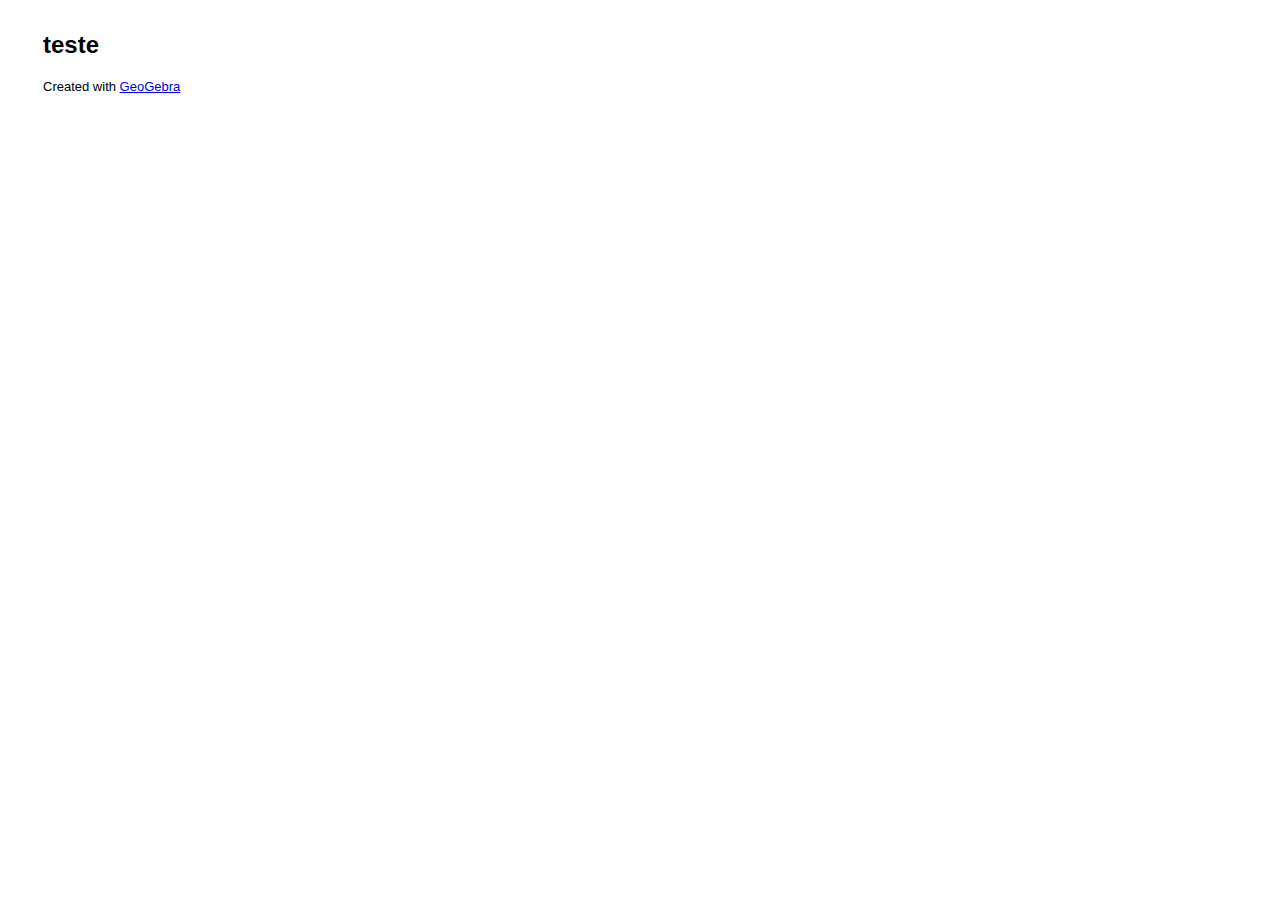
<file: applets/teste.html>
<!DOCTYPE html PUBLIC "-//W3C//DTD XHTML 1.0 Transitional//EN"
"http://www.w3.org/TR/xhtml1/DTD/xhtml1-transitional.dtd">
<html xmlns="http://www.w3.org/1999/xhtml">
<head>
<title>teste - GeoGebra Dynamic worksheet</title>
<meta http-equiv="Content-Type" content="text/html; charset=utf-8" />
<meta name="generator" content="GeoGebra" />
<meta name=viewport content="width=device-width,initial-scale=1">  
<script src="https://www.geogebra.org/apps/deployggb.js"></script>
<style type="text/css"><!--body { font-family:Arial,Helvetica,sans-serif; margin-left:40px }--></style>
</head>
<body>
<table border="0" width="884">
<tr><td>
<h2>teste</h2>
<p>
</p>
<div id="ggbApplet"></div> 
                <script>  
                    var ggbApp = new GGBApplet({"appName": "classic", 
                    "width": 884, "height": 510, 
                    "filename": "teste.ggb",
                    "showResetIcon": false,
                    "enableRightClick": false,
                    "showMenuBar": false,
                    "showToolBar": false,
                    "showToolBarHelp": false,
                    "showAlgebraInput": false,            
					"showAnimationButton": true, 
					"errorDialogsActive": true,
					"enableLabelDrags": false
                    }, true);
                    window.addEventListener("load", function() { 
                    ggbApp.inject('ggbApplet');
                    });
                </script>
<p>
</p>
<p><span style="font-size:small">Created with <a href="http://www.geogebra.org/" target="_blank" >GeoGebra</a></span></p></td></tr>
</table></body>
</html>
</file>
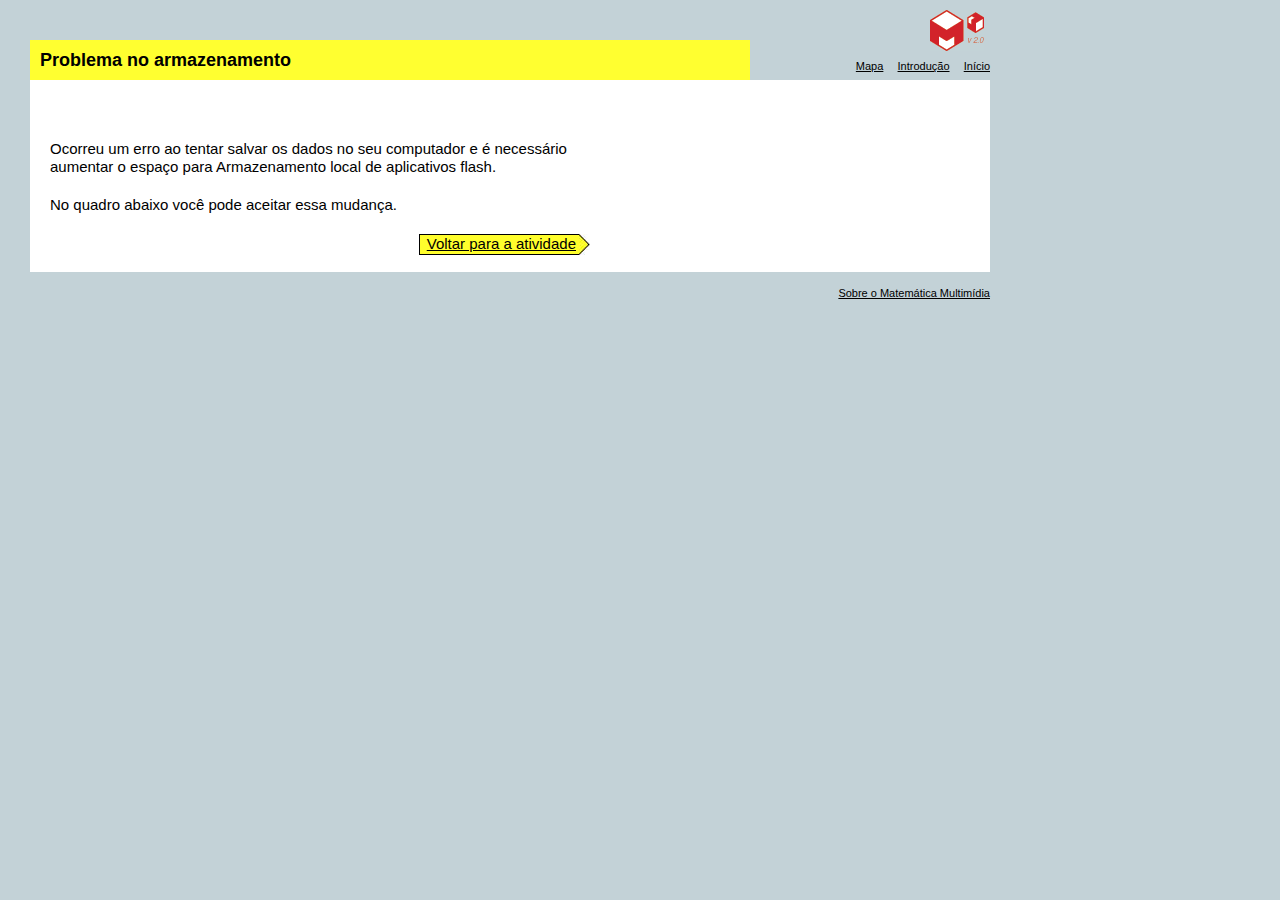
<file: scripts/armazenamento.html>
<!DOCTYPE html PUBLIC "-//W3C//DTD XHTML 1.0 Strict//EN"
"http://www.w3.org/TR/xhtml1/DTD/xhtml1-strict.dtd">
<html xmlns = "http://www.w3.org/1999/xhtml"  xml:lang = "pt-br"  lang = "pt-br">
	<head>
		<meta http-equiv="Content-Type" content="text/html; charset=utf-8" /> 
		<link rel="stylesheet" type="text/css" href="../css/abertura.css" media="screen, projection" title="normal"/>
		<link rel="alternate stylesheet" type="text/css" href="../css/abertura2.css" media="screen, projection" title="grande"/>
		
		<link rel="stylesheet" type="text/css" href="../css/popup.css" media="screen, projection" />
		
		
		<script type="text/javascript" src="../scripts/AC_RunActiveContent.js"></script>
		<script type="text/javascript" src="../scripts/protoaculous.js"></script>
		<script type="text/javascript" src="../scripts/deployJava.js"></script>
		<script type="text/javascript" src="../scripts/AC_OETags.js"></script>
		<script type="text/javascript" src="../scripts/browser.js"></script>
		<script type="text/javascript" src="../scripts/popup.js"></script>

		<script type="text/javascript">
			var PosicaoAtual = {Atividade: 0, Parte: 0};
		</script>
		
		<title>Problema no armazenamento</title>
	</head>
	<body>		
	
	
	
		<div id="container">
			<div id="cabecalho">
				<div id="onde_estou">
					<h2>Problema no armazenamento</h2>
				</div>
				<div id="logo"></div>
				<div id="links">
					<a href="mapa.html">Mapa</a>
					<a href="introducao.html">Introdução</a>
					<a href="index.html">Início</a>
				</div>
				
				<br class="limpador" />
			</div>
			
			<div id="abertura">
				<div id="conteudo">
					<div id="texto_compatibilidade">
						<p>
							Ocorreu um erro ao tentar salvar os dados no seu computador e
							é necessário aumentar o espaço para Armazenamento local de
							aplicativos flash.
						</p>
						<p>
							No quadro abaixo você pode aceitar essa mudança.
						</p>
						
						<!-- <div style="height: 150px;">
							<object id="Armazenamento" name="Armazenamento" type="application/x-shockwave-flash" data="../applets/Armazenamento.swf" width="480" height="150">
								<param name="menu" value="false" />
								<param name="movie" value="../applets/Armazenamento.swf" />
							</object>
						</div> -->
						
						<div class="a_direita">
							<div class="a_esquerda apontador">
								<a id="voltar_curiosidade" href="javascript:history.go(-1);">Voltar para a atividade</a>
							</div>
							<div class="a_esquerda seta_apontador"></div>
						</div>
					</div>

					<br class="limpador" />
				</div>
			</div>
			<br class="limpador" />
			<div id="rodape">
				<a href="http://​m3.ime.unicamp.br" target="_blank">Sobre o Matemática Multimídia</a>
			</div>
		</div>
	</body>
</html>
</file>
<file: css/abertura.css>
*
{
	font: 15px/18px "Fira Sans", sans-serif;
	list-style-type: none;
	margin: 0;
	padding: 0;
	border: none;
	color: black;
}

html
{
	overflow: auto;
}

body
{
	background-color: #C3D2D7;
}

strong, strong * { font-weight: bold; }
em, em * { font-style: italic; }
big {font-size: 21px; line-height:25px;}
small {font-size: 11px; line-height: 13px;}
sub, sup {font-size: 10px;}


/* cabeçalho e textos, corpo mais geral do site */

#abertura
{
	position: relative;
	float: left;
	height: auto;
	width: 100%;
	z-index: 1;
}

#texto_abertura
{
	margin: 40px 20px 40px 0;
	padding-left: 20px;
	width: 380px;
	float: left;
}

#texto_compatibilidade
{
	margin: 40px 20px 20px 0;
	padding-left: 20px;
	width: 540px;
}

#texto_compatibilidade p
{
	padding-bottom: 20px;
}
#verificacoes
{
	width: 700px;
	margin: 0px 20px 20px 20px;
	border-top: 1px solid #CCC;
}

#verificacoes .coluna
{
	margin-left: 10px;
	width: 225px;
	float:left;
	margin-top:10px;
}
#verificacoes .coluna h2 {font-weight: bold; margin-bottom: 10px;}
#verificacoes .coluna p, #verificacoes .coluna span {font-style: italic; margin-bottom: 15px; font-size: 11px; line-height: 16px;}
#verificacoes .coluna1 {margin-left: 0 !important;}


#texto_abertura p
{
	padding-bottom: 20px;
}


#imgs_abertura
{
	margin: 40px 20px;
	width: 380px;
	float: left;
}


#apresentacao
{
	width: 920px;
	padding: 20px;
}

#imagem_apresentacao {background:  RGB(255,255,47); width: 100%; height: 270px; position: relative; margin-bottom: 10px;}

#texto_apresentacao
{
	width:360px;
	height: auto;
	padding: 10px;
	position: absolute;
	right: 10px;
	bottom: 10px;
	z-index: 150;
	background-color: #FFF;
}

#patrocinio
{
	width: 920px;
	padding: 0 20px 0 20px;
	margin-top: 40px;
}

#patrocinio img
{
	padding-right: 20px;
}

#patrocinio_unicamp { margin-top: 3px; }

#iniciar { margin-top: 5px; }

#fichas
{
	width: 926px;
	padding: 20px 20px 20px 15px;
}

#fichas a
{
	display: inline;
	text-decoration: underline;
	padding: 0 5px;
}

#container
{
	width: 960px;
	margin-left: 30px;
	margin-right: 10px;
}

#cabecalho
{
	width: 100%;
	height: 80px;
}

#onde_estou
{
	width: 720px;
	height: 40px;
	margin-top: 40px;
	background-color: #FFFF30;
	float: left;
	position: relative;
}

#onde_estou *
{
	font-size: 18px;
	line-height: 40px;
	display: inline;
}

#onde_estou h1
{
	margin-left: 20px;
	margin-right: 10px;
	float: left;
}

#onde_estou img { float:left; margin-top: 13px; }

#onde_estou h2
{
	margin-left: 10px;
	font-weight: bold;
	float: left;
}


#onde_estou .numero_atividade
{
	width: 26px;
	height: 30px;
	background: url(../img_layout/hexagono-amarelo-fraco.gif) no-repeat;
	position: absolute;
	margin-left: -13px;
	margin-top: -15px;
	line-height: 30px;
	text-align: center;
	font-size: 12px;
}

#links
{
	float: left;
	width: 240px;
	text-align: right;
	margin-top: 5px;

}

#links a
{
	font-size: 11px;
	margin-left: 10px;
	text-decoration: underline;
}

#links span
{
	font-size: 11px;
	margin-left: 10px;
}

#logo
{
	float: right;
	background: url(../img_layout/logo.gif) no-repeat 0 10px;
	width: 60px;
	height: 51px;
}


#conteudo
{
	width: 100%;
	background-color: #FFF;
	padding-top: 20px;
}

#conteudo h1
{
	margin-left: 20px;
	margin-right: 5px;
	font-size: 23px;
}

#conteudo h1 i
{
	margin-left: 20px;
	margin-right: 5px;
	font-size: 18px;
}

.link_curiosidade{background: url(../img_layout/curiosidadesinha.gif) right center no-repeat; padding-right: 18px; text-decoration: none !important; border-bottom: 1px solid #2E47B2; color: #2E47B2;}

/* classes para o popup de ficha técnica */


.popup .ficha_tecnica {padding: 0 10px;}
.popup .ficha_tecnica  h2{color: #000; margin-bottom: 20px; font-weight: bold;}
.popup .ficha_tecnica  h3{color: #000; font-style: italic;}
.popup .ficha_tecnica p { margin-bottom: 10px;}
.popup .ficha_tecnica .texto { height: auto; overflow: auto;}
.popup .ficha_tecnica .fechar_popup { float: right; font: 13px/16px "Lucida Sans Unicode" "Lucida Sans"; text-decoration: underline; }





/* rodapé */

.apontador
{
	padding: 0 3px 0 7px;
	background-color: RGB(255, 254,44);
	border-left: 1px solid #000;
	border-top: 1px solid #000;
	border-bottom: 1px solid #000;
	height: 19px;
	float: left;
	z-index: 2;
	position: relative;
}

.apontador a { text-decoration: underline; }

.seta_apontador
{
	position: relative;
	background: url(../img_layout/apontador.jpg) no-repeat;
	float: left;
	width: 13px;
	height: 21px;
	z-index: 1;
	margin-left: -2px;
}

#rodape
{
	text-align: right;
	line-height: 40px;
}

#rodape a
{
	margin-left: 10px;
	font-size: 11px;
	text-decoration: underline;
}




#ferramentas
{
	width: 125px;
	height: 50px;
	background: url(../img_layout/barra-ferramentas.gif) no-repeat;
	position: fixed;
	left: 40px;
	bottom: 4px;
	z-index: 2000;
}

#ferramentas a
{
	display: block;
	width: 40px;
	height: 40px;
	margin: 5px 10px;
	float: left;
}

#link_notas
{	background: url(../img_layout/notas-off.gif);}
#link_notas:hover
{	background: url(../img_layout/notas-on.gif);}

#link_bloco
{	background: url(../img_layout/bloco-off.gif);}
#link_bloco:hover
{	background: url(../img_layout/bloco-on.gif);}

#link_calculadora
{	background: url(../img_layout/calculadora-off.gif);}
#link_calculadora:hover
{	background: url(../img_layout/calculadora-on.gif);}

#link_acessibilidade
{	background: url(../img_layout/acessibilidade-off.gif);}
#link_acessibilidade:hover
{	background: url(../img_layout/acessibilidade-on.gif);}

.link_curiosidade{background: url(../img_layout/curiosidadesinha.gif) right center no-repeat; padding-right: 18px; text-decoration: none !important; border-bottom: 1px solid #2E47B2; color: #2E47B2;}



/* calculadora */

#calc
{
	width: 245px;
	height: 261px;
	background: url(../img_layout/calc.gif) no-repeat;
	position: fixed;
	bottom: 58px;
	left: 39px;
	z-index: 1201;
}


/* Classes auxiliares*/

.escondido
{
	visibility: hidden;
	display: none;
}

.limpador
{
	height: 5px;
	clear: both;
}

.largura1 { width: 20px; }
.largura2 { width: 40px; }
.largura3 { width: 60px; }
.largura4 { width: 80px; }
.largura5 { width: 100px; }

.margem_inferior { margin-bottom: 20px; }
.margem_questao { margin-left: 30px !important; }
.margem_topo { margin-top: 40px !important; }
.a_esquerda { float: left; }
.a_direita { float: right; }
.sem_padding { padding: 0 !important }

.applet {border: 1px dotted #CCC; padding: 10px;}





#velatura {
	background-color:#A6A6A6;
	height:100%;
	width:100%;
	position:fixed;
	top: 0;
	left:0;
	z-index:500;
}





.botao {height:21px; font-size: 11px; margin-right:7px; padding-bottom: 2px; text-align:center; border: 2px outset #CCC;}
.botao:active{border: 2px inset #CCC;}
.botao.desabilitado, .botao.desabilitado:active{color: #999; border: 2px outset grey;}
.botao_pequeno {width: 50px;}
.botao_medio {width: 80px;}
.botao_grande {width: 110px;}
.botao_gigante {width: 170px;}
</file>
<file: css/popup.css>
a { text-decoration: underline;}


.link_informativo
{
	border-bottom: 1px dashed #2E47B2;
	text-decoration: none !important;
	color: #2E47B2;
	display: inline !important;
	margin: 0 !important;
	float: none !important;
}

/* Popup */

.popup_container{ position: absolute; z-index: 1300;}
.popup_container *{ cursor: default;}
.desesperados {position: fixed; top: 200px; left:200px;}
.aviso .popup{ background: #fff url(../img_layout/exclamacao.gif) no-repeat 0 center; border: 2px solid RGB(210, 35,42) !important; padding-left:30px !important; font-size: 11px !important; line-height: 14px !important;}
.popup_container .popup{ background-color: #fff; border: 2px solid black; padding: 10px; }
.desesperados .popup{ background-color: RGB(191,255,128) !important; border: 2px solid black; padding: 10px; }
.desesperados p, .desesperados div {margin-bottom:10px; }
.popup_container .popup a{text-decoration: underline; cursor: pointer;}
.popup_container .seta_baixo
{
	background: url(../img_layout/popup-seta-baixo.gif) no-repeat;
	width: 24px;
	height: 14px;
	position: absolute;
	margin-top: -2px;
}

.popup_container .seta_baixissimo
{
	background: url(../img_layout/popup-seta-baixissimo.gif) no-repeat;
	width: 24px;
	height: 14px;
	position: absolute;
	margin-top: -2px;
}

.popup_container .seta_cima
{
	background: url(../img_layout/popup-seta-cima.gif) no-repeat;
	width: 24px;
	height: 14px;
	position: absolute;
	margin-top: -12px;
}

.popup_container .seta_direita
{
	background: url(../img_layout/popup-seta-direita.gif) no-repeat;
	width: 14px;
	height: 24px;
	position: absolute;
	right: 0;
	margin-right: -12px;
}

.popup_container .sombra_direita
{
	background: url(../img_layout/popup-sombra-direita.gif) repeat-y;
	width: 2px;
	top: 2px;
	position: absolute;
	right: -2px;
}

.popup_container .sombra_baixo
{
	background: url(../img_layout/popup-sombra-baixo.gif) repeat-x;
	height: 2px;
	margin-left: 2px;
	position: absolute;
}

.popup_container .sombra_direita2
{
	width: 2px;
	top: 2px;
	position: absolute;
	right: -2px;
}

.popup_container .sombra_baixo2
{
	height: 2px;
	margin-left: 2px;
	position: absolute;
}
</file>
<file: css/estilo.css>
*
{
	font: 15px/18px "Fira Sans", sans-serif;
	list-style-type: none;
	margin: 0;
	padding: 0;
	border: none;
	color: black;
}

html
{
	overflow: auto;
}

body
{
	background-color: #C3D2D7;
}

strong, strong * { font-weight: bold; }
em, em * { font-style: italic; }
big {font-size: 21px; line-height:25px;}
small {font-size: 11px; line-height: 13px;}
sub, sup {font-size: 10px;}


/* radio e checkbox */

.radio {
	background: transparent url(../img_layout/radio.gif) no-repeat scroll 0 0;
	cursor:pointer;
	display:block;
	float:left;
	text-indent:-9999px;
	width:15px;
	height:15px;

}

.radio.radio_checado { background-position: -15px 0; }
.radio.desabilitado{ background-position: -30px 0;}
.radio.radio_checado.desabilitado{ background-position: -45px 0;}
.input_radio .radio { margin-left:30px; margin-bottom: 5px; margin-right: 5px; }
#questoes .questao .input_radio .incorreto .radio { background-color:transparent !important;}
#questoes .questao .input_radio .correto .radio { background-color:transparent !important;}



.check {
	background: transparent url(../img_layout/check.gif) no-repeat scroll -20px 0;
	cursor:pointer;
	display:block;
	float:left;
	text-indent:-9999px;
	width:20px;
	height:20px;
	margin-right: 10px;

}

.check.check_checado { background-position: 0 0; }
.check.desabilitado{background-position: -40px 0;}
.check.check_checado.desabilitado{ background-position: -60px 0; }



/* definições básicas */

.ancora
{
	list-style-type: none !important;
	margin: 0 !important;
	padding: 0 !important;
	text-decoration: none !important;
	border: none !important;
}

.botao {height:24px; margin-right:7px; padding-bottom: 2px; text-align:center; border: 2px outset #CCC;}
.botao:active{border: 2px inset #CCC;}
.botao.desabilitado, .botao.desabilitado:active{color: #999; border: 2px outset grey;}
.botao_pequeno {width: 50px;}
.botao_medio {width: 80px;}
.botao_grande {width: 110px;}
.botao_gigante {width: 170px;}

.salva_local{float:right; width: 1px; margin-right:550px;}

#SalvaLocal
{
	position: absolute;
	top:0;
	left:0;
}

.ggbToolbar {padding:5px; background-color: #EFEFEF;}
.ggbToolbar  input{  margin-right:5px; height:26px; width:26px;}
.ggbToolbar  input.selecionado{  border:2px inset #0000FF;}
.ggbToolbar  input.mouseover{  border:2px inset #CCCCCC;}



#partes
{
	float: left;
	margin-top: 14px;
	height: auto;
	margin-left: -20px;
	width: 40px;
}

#software
{
	position: relative;
	float: left;
	height: auto;
	margin-left: -20px;
	width: 100%;
	z-index: 1;
}

#fichas
{
	width: 920px;
	padding: 20px 0 20px 15px;
}

#fichas a
{
	display: inline;
	text-decoration: underline;
	padding: 0 5px;
}

.texto_solto { width: 380px; margin: 0 20px;}
.texto_solto p { margin-bottom: 20px;}
.texto_solto  h2{ font-size: 13px; margin-bottom: 15px; margin-left: 0px; font-weight: bold;}

.partes
{
	margin-bottom: 7px;
	text-align: center;
}

.partes a
{
	font-weight: bold;
	width: 20px;
	height: 20px;
	line-height: 20px;
	margin-left: 10px;
	text-align: center;
	position: relative;
	display: block;
	text-decoration: none !important;
}

.parte_feita a
{

	background: url(../img_layout/parte_feita.gif) no-repeat;
	z-index: 3;
}

.parte_quase_feita a
{

	background: url(../img_layout/parte_quase_feita.gif) no-repeat;
	z-index: 3;
}


.parte_atual
{
	font-size: 18px;
	width: 31px;
	height: 31px;
	line-height: 30px;
	margin-left: 5px;
	color: #000;
	background: url(../img_layout/parte_atual.gif) no-repeat;
	display: block;
	position: relative;
	z-index: 3;
}

.parte_proxima
{
	font-size: 11px;
	font-weight: normal;
	color: #000;
	width: 21px;
	height: 21px;
	margin-left: 10px;
	background: url(../img_layout/parte_proxima.gif) no-repeat;
	z-index: 2;
	position: relative;
}

#associado
{
	width: 20px;
	height: 16px;
	background: url(../img_layout/associado.jpg) no-repeat;
	position: absolute;
	top: -200px;
	left: -200px;
	z-index: 10;
}

#associacao
{
	position: absolute;
	left: -110px;
	bottom: -110px;
	width: 180px;
	height: 15px;
	background-color: RGB(255,255,189);
	border: 2px solid black;
	padding: 2px 1px 5px 5px;
}

#associacao p {width: 150px;}
#associacao .icone_questao {float:right; margin-top: -1px; margin-right: 0 !important;}

#applet
{
	width: 522px;
	left: 450px;
	position: absolute;
	top: 100px;
	z-index: 2;
}

.altura_applet_1 {height: 140px !important; overflow: hidden;}
.altura_applet_2 {height: 220px !important; overflow: hidden;}
.altura_applet_3 {height: 300px !important; overflow: hidden;}
.altura_applet_4 {height: 380px !important; overflow: hidden;}
.altura_applet_5 {height: 460px !important; overflow: hidden;}

#applet .borda {border: 1px dashed #CCC; background: url(../img_layout/fundo_applet.jpg) repeat-y 10px 0; }
#applet .sem_fundo {background: none;}
#applet #comandos {margin-top: 10px;}


#applet #borda_applet {position: relative; overflow: visible;}
#applet .borda_associado { border: 2px solid black; }

#applet.associado .canto
{
	height: 3px;
	width: 3px;
	position: absolute;
	overflow: hidden;
}

#applet.associado .sup_esq
{
	top: 0; left: 0; margin: -2px 0 0 -2px;
	background: url(../img_layout/pt-sup-esq.gif);
}

#applet.associado .sup_dir
{
	top: 0; right: 0; margin: -2px -2px 0 0;
	background: url(../img_layout/pt-sup-dir.gif);
}

#applet.associado .inf_esq
{
	bottom: 0; left: 0; margin: 0 0 -2px -2px;
	background: url(../img_layout/pt-inf-esq.gif);
}

#applet.associado .inf_dir
{
	bottom: 0; right: 0; margin: 0 -2px -2px 0;
	background: url(../img_layout/pt-inf-dir.gif);
}




#ferramentas
{
	width: 125px;
	height: 50px;
	background: url(../img_layout/barra-ferramentas.gif) no-repeat;
	position: fixed;
	left: 40px;
	bottom: 4px;
	z-index: 1999;
}

#ferramentas a
{
	display: block;
	width: 40px;
	height: 40px;
	margin: 5px 10px;
	float: left;
}

#link_notas
{	background: url(../img_layout/notas-off.gif);}
#link_notas:hover
{	background: url(../img_layout/notas-on.gif);}

#link_bloco
{	background: url(../img_layout/bloco-off.gif);}
#link_bloco:hover
{	background: url(../img_layout/bloco-on.gif);}

#link_calculadora
{	background: url(../img_layout/calculadora-off.gif);}
#link_calculadora:hover
{	background: url(../img_layout/calculadora-on.gif);}

#link_acessibilidade
{	background: url(../img_layout/acessibilidade-off.gif);}
#link_acessibilidade:hover
{	background: url(../img_layout/acessibilidade-on.gif);}

.link_curiosidade{background: url(../img_layout/curiosidadesinha.gif) right center no-repeat; padding-right: 18px; text-decoration: none !important; border-bottom: 1px solid #2E47B2; color: #2E47B2;}

#container
{
	width: 960px;
	margin-left: 30px;
	margin-right: 10px;
}

#cabecalho
{
	width: 100%;
	height: 80px;
}

#onde_estou
{
	width: 720px;
	height: 40px;
	margin-top: 40px;
	background-color: #FFFF30;
	float: left;
	position: relative;
}

#onde_estou *
{
	font-size: 20px;
	line-height: 40px;
	display: inline;
}

#onde_estou h1
{
	margin-left: 20px;
	margin-right: 10px;
	float: left;
}

#onde_estou img { float:left; margin-top: 13px; }

#onde_estou h2
{
	margin-left: 10px;
	font-weight: bold;
	float: left;
}

#onde_estou .numero_atividade
{
	width: 26px;
	height: 30px;
	background: url(../img_layout/hexagono-branco.gif) no-repeat;
	/*position: absolute;*/
	float: left;
	margin-left: -13px;
	margin-top: -15px;
	line-height: 30px;
	text-align: center;
	font-size: 12px;
}

#onde_estou .desafio
{
	width: 44px;
	height: 40px;
	background: url(../img_layout/desafio.gif) no-repeat;
	/*position: absolute;*/
	float: left;
	margin-left: -21px;
	margin-top: -21px;
	margin-right: -25px;
	line-height: 30px;
	text-align: center;
	font-size: 12px;
}

#links
{
	float: left;
	width: 240px;
	text-align: right;
	margin-top: 5px;

}

#links a
{
	font-size: 11px;
	margin-left: 10px;
	text-decoration: underline;
}

#logo
{
	float: right;
	background: url(../img_layout/logo.gif) no-repeat 0 10px;
	width: 60px;
	height: 51px;
}

/* Texto de apresentaçãoo e questões */

#conteudo
{
	width: 100%;
	background-color: #FFF;
	padding-top: 20px;
	min-height: 450px;
}

#conteudo h1
{
	margin-left: 20px;
	margin-right: 5px;
	font-size: 23px;
}

.caixa
{
	width: 380px;
	margin: 0 20px 20px 20px;	background: #F6F7E9;	border: 1px solid #A6A6A6;
	background-color: #F6F7E9;
}

.caixa h2
{
	font-size: 13px;
	font-weight: bold;
	height: 30px;
	line-height: 30px;
	margin-left: 10px;
}

.caixa p
{
	font-style: italic;
	margin: 0 20px 20px 40px;	min-height: 20px;
}

.instrucoes p
{
	background:  url(../img_layout/instrucoes.gif) no-repeat;
	margin-left:10px !important;
	padding-left: 30px;
}

.msg_valor_inicial * {color: black !important; font-style: italic;}
.msg_valor_inicial  {margin: -2px -18px 10px -10px; border-bottom: 2px dotted #FFF; padding:0 0 5px 40px; height: 20px; position: relative; z-index:1; }
.msg_valor_inicial .depois {color: #a5a5a5 !important;}


.valor_inicial .item{background: url(../img_layout/seta.gif) no-repeat 10px 0;}
.valor_inicial .item.sem_titulo{margin-top: 10px;}
.valor_inicial a{float: right; display: block; text-decoration: underline; font-size: 11px; margin: 5px 20px;}
.valor_inicial input{border: 1px solid black; width: 314px; padding: 0 2px; margin: 0 0 5px 40px; height: 20px; font-size: 11px;}

.valor_inicial.desabilitada{background-color: #d1d1d1; }
.valor_inicial.desabilitada input[type="text"]{background-color: transparent; border: 1px dashed black;}


.valor_dentro
{
	margin: 0;	background: #F6F7E9; border: 1px solid #A6A6A6;
	background-color: #F6F7E9;
}

.valor_dentro p {margin-left : 40px;}
.valor_dentro .item{background: url(../img_layout/seta.gif) no-repeat 10px 0;}
.valor_dentro .item.sem_titulo{margin-top: 10px;}
.valor_dentro a{float: right; display: block; text-decoration: underline; font-size: 11px; margin: 5px 20px;}
.valor_dentro input{border: 1px solid black; width: 314px; padding: 0 2px; margin: 10px 0 5px 40px !important; height: 20px; font-size: 11px;}

.valor_dentro.desabilitada{background-color: #d1d1d1; }
.valor_dentro.desabilitada input{background: none; border: 1px dashed black;}

.valor_dentro .conteudo {margin-left:30px;}
.valor_dentro .caixas {width: 75px; margin-left: 10px;}
.valor_dentro .label { float:left; width: 70px; font-size: 11px; padding-right: 10px; height: 18px;}
.valor_dentro .input { float: none !important; width: 64px !important; border: 1px solid black; padding: 0 2px; margin: 0 20px 0 0 !important; height: 20px; font-size: 11px;}



/* tabelas */

.tabela {float: left; padding: 0; border: 1px solid #000; border-collapse: collapse; table-layout: fixed;  width: 20px; background: #FFF;}
.tabela th{ background: #000; height: 20px; color: #fff; text-align: center; border-right: 1px solid #FFF; font-size: 11px; overflow: hidden;}
.tabela th.ultima_borda { border-right: 1px solid #000; }
.tabela td
{
	font-size: 11px;
	color: #000;
	text-align: center;
	height: 22px;
	border-width: 1px;
	padding: 0 2px;
	border-style: dotted solid;
	border-color: #AAA #000;
	overflow: hidden;
}

.tabela input
{
	width: 15px;
	height: 15px !important;
	font-size: 11px !important;
	border: 1px solid black !important;
	padding: 0 2px !important;
	margin: 0 !important;
}



.largura0 { width: 0px; }
.largura1 { width: 20px; }
.largura2 { width: 40px; }
.largura3 { width: 60px; }
.largura4 { width: 80px; }
.largura5 { width: 100px; }
.largura6 { width: 120px; }

.sem_borda {border-style: none none !important; border-width: 0px !important;}

.semi_destacado { background: #83B6D1;}


.seta_coluna {display: none; position: absolute; bottom: -10px; height: 5px; width: 10px; background: url(../img_layout/seta_coluna.jpg) no-repeat;}
.seta_linha  {display: none; position:absolute; right: -6px; height: 10px; width: 5px; background: url(../img_layout/seta_linha.jpg) no-repeat;}

.calculado { background-color: RGB(209,209,209); border: 0 !important;}
.tabela_ativo { border: 3px solid black !important; margin-left: -2px !important;}






/* Questões */

#questoes{ width: 380px; margin: 0 20px; padding-bottom: 20px;}
#questoes #texto_generico{ margin-bottom: 40px;}
#questoes #texto_generico h2{ font-size: 13px; margin-bottom:15px; height: 15px; line-height: 15px; margin-left: 0px; font-weight: bold;}
#questoes p{ margin-bottom: 20px;}
#questoes a{ text-decoration: underline;}
#questoes h2{ font-size: 13px; line-height: 30px; height: 30px; margin-left: 10px; font-weight: bold;}

/* Cada questão*/

#questoes .questao_container{ background-color: #FF7; margin-bottom: 20px;}
#questoes .questao_container .questao{ border-top: 2px solid white;}


/* Cada item de questão*/

#questoes .questao .colchao{margin: 10px 20px 10px 10px;}

#questoes .questao .questao_item{border: 2px solid white; margin: -2px 0 0px -2px; width: 380px; position: relative; clear: both; cursor: pointer;}
#questoes .questao .questao_item:hover{border: 2px dashed black; z-index: 10;}
#questoes .questao .questao_item.selecionada:hover{border: 2px solid black !important;}

#questoes .questao p
{
	width: 320px;
	float: left;
}

#questoes .questao .unidade {font-size:11px; margin-left: 30px; margin-top:-16px; font-style:italic; color: RGB(210,35,42);}
#questoes .questao .antes_depois {margin-top:2px; font-size:11px; }
#questoes .questao span sub {font-size:7px;}
#questoes .questao .depois {font-style: italic; font-weight: bold;}
#questoes .questao .input_texto .primeiro_modulo {width:40px;}
#questoes .questao .input_texto .segundo_modulo {width:70px;}
#questoes .questao .input_texto .terceiro_modulo {width:100px;}


#questoes .questao p .imagem_dentro {border: 1px solid #666;}
.imagem_fora {border: 1px solid #666; width:380px;}
.legenda {font-style: italic; font-size: 13px; line-height: 16px; width: 300px;  margin-bottom: 30px !important;}

p .formula
{
	display:block;
	margin-top: 20px;
}

.icone_questao
{
	width: 20px;
	height: 20px;
	line-height: 20px;
	background-color: black;
	color: white;
	margin-right: 10px;
	display: block;
	text-align: center;
	float: left;
}

#questoes .esperando .icone_questao, #questoes .esperando th, #questoes .esperando td, #questoes .esperando table { background-color: #A5A5A5; color: white !important; border-color: white;}
#questoes .esperando p, #questoes .esperando a, #questoes .esperando span, #questoes .esperando div { color: #A5A5A5; }

#questoes .questao input
{
	height: 20px;
	font-size: 11px;
	float: left;
	margin-left: 30px;
}

#questoes .esperando input
{
	background: RGB(209,209,209);
	border: 1px solid #A5A5A5 !important;
	color: white !important;
}

#questoes .esperando .matriz
{
	border-left: 3px solid #A5A5A5 !important;
	border-right: 3px solid #A5A5A5 !important;
}

.esperando .matriz .supe_esq {background: url(../img_layout/matriz_ce12.gif) no-repeat; }
.esperando .matriz .supe_dir {background: url(../img_layout/matriz_cd12.gif) no-repeat; }
.esperando .matriz .infe_esq {background: url(../img_layout/matriz_ce22.gif) no-repeat; }
.esperando .matriz .infe_dir {background: url(../img_layout/matriz_cd22.gif) no-repeat; }

.selecionada .esperando .matriz .supe_esq {background: url(../img_layout/matriz_ce12_sel.gif) no-repeat !important; }
.selecionada .esperando  .matriz .supe_dir {background: url(../img_layout/matriz_cd12_sel.gif) no-repeat !important; }
.selecionada .esperando  .matriz .infe_esq {background: url(../img_layout/matriz_ce22_sel.gif) no-repeat !important; }
.selecionada .esperando .matriz .infe_dir {background: url(../img_layout/matriz_cd22_sel.gif) no-repeat !important; }



#questoes .questao .input_texto input{ width: 306px; border: 1px solid black; padding: 0 5px;}
#questoes .questao .input_texto .input_normal{ width: 64px; border: 1px solid black; padding: 0 2px; margin: 0 20px 0 0 !important; height: 20px; font-size: 11px;}
#questoes .questao .input_texto .input_grande{  width: 118px; border: 1px solid black; padding: 0 2px; margin: 0px !important; height: 20px; font-size: 11px;}
#questoes .questao .input_texto .input_pequeno{ width: 49px; border: 1px solid black; padding: 0 2px; margin-left: 0px !important; height: 20px; font-size: 11px;}
#questoes .questao .input_texto .com_quebra{ float: left; }
#questoes .questao .input_texto .label_multiplo{ float:left; width: 70px; font-size: 11px; padding-right: 10px; height: 18px;}
#questoes .questao .correto input{background: #beff73 url(../img_layout/certinho.gif) bottom right no-repeat;}
#questoes .questao .incorreto input {background: #ffb47f url(../img_layout/erradinho.gif) bottom right no-repeat;}

#questoes .entre_linhas {height: 20px;}
#questoes .questao .input_texto .sem_margem {margin: 0 !important;}
.sem_margem {margin: 0 !important;}

#questoes .questao .input_radio input{ margin-right: 5px; border: 0 !important; height: auto; background: none !important;}
#questoes .questao .input_radio label span{ padding: 0 3px; margin-right: 12px;}
#questoes .questao .input_radio div{ width: 348px; float: left;}
#questoes .questao .input_radio .correto label{background: url(../img_layout/certinho.gif) bottom right no-repeat; }
#questoes .questao .input_radio .correto span{background-color: #beff73;}
#questoes .questao .input_radio .incorreto label{background: url(../img_layout/erradinho.gif) bottom right no-repeat; }
#questoes .questao .input_radio .incorreto span{background-color: #ffb47f;}

#questoes .questao .input_check input{ margin-right: 5px; border: 0 !important; height: auto !important; background: none !important;}
#questoes .questao .input_check label span{ padding: 0 3px; margin-right: 12px;}
#questoes .questao .input_check div{ width: 348px; float: left;}

#questoes .questao .texto p{ margin-left: 30px; width: 318px !important;}

#questoes .questao .pq_errei{background-color: #fffea1; border-top: 3px dotted white; margin-top: 10px;}
#questoes .questao .pq_errei p{ float: none; margin: 10px 20px 0 40px; font-size: 11px; color: red;}
#questoes .questao .pq_errei p span{font-size: 11px; color: red;}
#questoes .questao .pq_errei a{ float: right; font-size: 11px; text-decoration: underline; margin: 10px 20px;}

#questoes .questao .feedback
{
	float: right;
	text-decoration: underline;
	margin-top: 6px;
	margin-bottom: 10px;
	padding-left: 25px;
	background-position: 20px center;
	background-repeat: no-repeat;
}

/* CSS de um item selecionado */

#questoes .questao .selecionada .ajuda
{
	display:block;
	z-index: 10;
	position: absolute;
	top: 0;
	right: 0;
	background: url(../img_layout/interrogacao.gif) top center no-repeat;
	margin-right: -8px;
	margin-top: -8px;
	width: 20px;
	height: 20px;
	cursor: help;
}


#questoes .questao .selecionada .ajuda.geral
{
	margin-top: 5px;
	margin-right: -10px;
}

#questoes .questao .selecionada .ajuda.quebra
{
	margin-top: 7px;
	margin-right: 9px;
}


#questoes .questao .selecionada .ajuda:hover, #questoes .questao .selecionada .ajuda.ativo
{
	background-position: bottom center;
}


#questoes .questao .selecionada
{
	margin-left:-2px;
	margin-top:-2px;
	border: 2px solid black;
	background-color: #feffbd;
	z-index: 11;
}

#questoes .questao .selecionada .canto
{
	height: 3px;
	width: 3px;
	position: absolute;
	overflow: hidden;
}

#questoes .questao .selecionada .sup_esq
{
	top: 0; left: 0; margin: -2px 0 0 -2px;
	background: url(../img_layout/pt-sup-esq.gif);
}

#questoes .questao .selecionada .sup_dir
{
	top: 0; right: 0; margin: -2px -2px 0 0;
	background: url(../img_layout/pt-sup-dir.gif);
}

#questoes .questao .selecionada .inf_esq
{
	bottom: 0; left: 0; margin: 0 0 -2px -2px;
	background: url(../img_layout/pt-inf-esq.gif);
}

#questoes .questao .selecionada .inf_dir
{
	bottom: 0; right: 0; margin: 0 -2px -2px 0;
	background: url(../img_layout/pt-inf-dir.gif);
}

#questoes .caderno
{
	margin: 30px 0;
}

#questoes .caderno h2
{
	line-height: 30px;
	height: 30px;
	background-color: #c1cfff;
	width: auto;
	padding: 0 20px;
	font-size: 11px;
	font-style: italic;
	font-weight: normal;
	float: right;
	margin-top: -15px;
}

#questoes .caderno h3{ font-weight: bold; margin: 2px 0 10px 10px;}
#questoes .caderno p{ margin-bottom: 10px; width: 320px; margin-left: 30px;}
#questoes .caderno ol li{ background: none; border: 2px solid black; margin-bottom: 20px;}
#questoes .caderno ol li ol li{ border: none; border-bottom: 1px solid black; padding: 0 10px; margin-bottom: 10px; }
#questoes .caderno .ultima{ border-bottom: none; padding: 0 10px; margin-bottom: 0px;}
#questoes .caderno .icone_questao{ background-color: #23408f; margin-top: 3px; }


.enunciado_geral {
	padding: 10px;
	border-top: 2px solid white;
}






/* matriz */

.matriz {border-right: 3px solid black; border-left: 3px solid black; min-height: 20px; float: left; width:auto; margin-left: 20px; position: relative; padding: 0 7px;}
.matriz.incorreto {border-color: #D2232A; background: url(../img_layout/erradinho.gif) right bottom no-repeat;}
.matriz.correto {border-color: #40AE49; background: url(../img_layout/certinho.gif) right bottom no-repeat;}
.matriz input {width: 30px !important; margin: 5px !important; border: 1px solid black; text-align:center; padding: 0; font-style: italic; background-image: none !important;}
.matriz span {width: 32px; height: 20px; text-align:center; padding:0; line-height: 30px;  margin: 0 5px 5px; display: block; float: left; font-style: italic;}

.matriz_menor span {width: 15px !important;}

.matriz .supe_esq {background: url(../img_layout/matriz_ce1.gif) no-repeat; height: 7px; width: 7px; position: absolute; margin-left:-3px; top:0; left:0;}
.matriz .supe_dir {background: url(../img_layout/matriz_cd1.gif) no-repeat; height: 7px; width: 7px; position: absolute; margin-right:-3px; top:0; right:0;}
.matriz .infe_esq {background: url(../img_layout/matriz_ce2.gif) no-repeat; height: 7px; width: 7px; position: absolute; margin-left:-3px; bottom:0; left:0;}
.matriz .infe_dir {background: url(../img_layout/matriz_cd2.gif) no-repeat; height: 7px; width: 7px; position: absolute; margin-right:-3px; bottom:0; right:0;}
.selecionada .supe_esq {background: url(../img_layout/matriz_ce1_sel.gif) }
.selecionada .supe_dir {background: url(../img_layout/matriz_cd1_sel.gif) }
.selecionada .infe_esq {background: url(../img_layout/matriz_ce2_sel.gif) }
.selecionada .infe_dir {background: url(../img_layout/matriz_cd2_sel.gif) }

.matriz.correto .supe_esq {background-image: url(../img_layout/matriz_certa_ce1.gif);}
.matriz.correto .supe_dir {background-image: url(../img_layout/matriz_certa_cd1.gif);}
.matriz.correto .infe_esq {background-image: url(../img_layout/matriz_certa_ce2.gif);}
.matriz.correto .infe_dir {background-image: url(../img_layout/matriz_certa_cd2.gif);}
.selecionada .matriz.correto .supe_esq {background-image: url(../img_layout/matriz_certa_ce1_sel.gif);}
.selecionada .matriz.correto .supe_dir {background-image: url(../img_layout/matriz_certa_cd1_sel.gif);}
.selecionada .matriz.correto .infe_esq {background-image: url(../img_layout/matriz_certa_ce2_sel.gif);}
.selecionada .matriz.correto .infe_dir {background-image: url(../img_layout/matriz_certa_cd2_sel.gif);}

.matriz.incorreto .supe_esq {background-image: url(../img_layout/matriz_errada_ce1.gif);}
.matriz.incorreto .supe_dir {background-image: url(../img_layout/matriz_errada_cd1.gif);}
.matriz.incorreto .infe_esq {background-image: url(../img_layout/matriz_errada_ce2.gif);}
.matriz.incorreto .infe_dir {background-image: url(../img_layout/matriz_errada_cd2.gif);}
.selecionada .matriz.incorreto .supe_esq {background-image: url(../img_layout/matriz_errada_ce1_sel.gif);}
.selecionada .matriz.incorreto .supe_dir {background-image: url(../img_layout/matriz_errada_cd1_sel.gif);}
.selecionada .matriz.incorreto .infe_esq {background-image: url(../img_layout/matriz_errada_ce2_sel.gif);}
.selecionada .matriz.incorreto .infe_dir {background-image: url(../img_layout/matriz_errada_cd2_sel.gif);}


.matriz_fora {border-right: 3px solid black; border-left: 3px solid black; min-height: 20px; float: left; width:auto; margin-bottom:20px; position: relative; padding: 0 7px;}
.matriz_fora input {width: 30px !important; margin: 5px !important; border: 1px solid black; text-align:center; padding: 0; font-style: italic; background-image: none !important;}
.matriz_fora span {width: 32px; height: 20px; text-align:center; padding:0; line-height: 30px;  margin: 0 5px 5px; display: block; float: left; font-style: italic;}

.matriz_fora .supe_esq {background: url(../img_layout/matriz_fora_c1.gif) no-repeat; height: 7px; width: 7px; position: absolute; margin-left:-3px; top:0; left:0;}
.matriz_fora .supe_dir {background: url(../img_layout/matriz_fora_c3.gif) no-repeat; height: 7px; width: 7px; position: absolute; margin-right:-3px; top:0; right:0;}
.matriz_fora .infe_esq {background: url(../img_layout/matriz_fora_c2.gif) no-repeat; height: 7px; width: 7px; position: absolute; margin-left:-3px; bottom:0; left:0;}
.matriz_fora .infe_dir {background: url(../img_layout/matriz_fora_c4.gif) no-repeat; height: 7px; width: 7px; position: absolute; margin-right:-3px; bottom:0; right:0;}

.matriz_inicial {border-right: 3px solid black; border-left: 3px solid black; min-height: 20px; float: left; width:auto; margin-bottom:20px; position: relative; padding: 0 7px;}
.matriz_inicial input {width: 30px !important; margin: 5px !important; border: 1px solid black; text-align:center; padding: 0; font-style: italic; background-image: none !important;}
.matriz_inicial span {width: 32px; height: 20px; text-align:center; padding:0; line-height: 30px;  margin: 0 5px 5px; display: block; float: left; font-style: italic;}

.matriz_inicial .supe_esq {background: #F6F7E9 url(../img_layout/matriz_inicial_c1.gif) no-repeat; height: 7px; width: 7px; position: absolute; margin-left:-3px; top:0; left:0;}
.matriz_inicial .supe_dir {background: #F6F7E9 url(../img_layout/matriz_inicial_c3.gif) no-repeat; height: 7px; width: 7px; position: absolute; margin-right:-3px; top:0; right:0;}
.matriz_inicial .infe_esq {background: #F6F7E9 url(../img_layout/matriz_inicial_c2.gif) no-repeat; height: 7px; width: 7px; position: absolute; margin-left:-3px; bottom:0; left:0;}
.matriz_inicial .infe_dir {background: #F6F7E9 url(../img_layout/matriz_inicial_c4.gif) no-repeat; height: 7px; width: 7px; position: absolute; margin-right:-3px; bottom:0; right:0;}

.desabilitada .matriz_inicial .supe_esq {background: #D1D1D1 url(../img_layout/matriz_inicial_c1.gif) no-repeat;}
.desabilitada .matriz_inicial .supe_dir {background: #D1D1D1 url(../img_layout/matriz_inicial_c3.gif) no-repeat;}
.desabilitada .matriz_inicial .infe_esq {background: #D1D1D1 url(../img_layout/matriz_inicial_c2.gif) no-repeat;}
.desabilitada .matriz_inicial .infe_dir {background: #D1D1D1 url(../img_layout/matriz_inicial_c4.gif) no-repeat;}

/* calculadora */

#calc
{
	width: 245px;
	height: 261px;
	background: url(../img_layout/calc.gif) no-repeat;
	position: fixed;
	bottom: 58px;
	left: 39px;
	z-index: 1201;
}


/* rodapé */

#link_continuar
{
	width: 80px;
	height: 20px;
	float: right;
	display: block;
	background: url(../img_layout/continuar-amarelo-desativado.gif) no-repeat;
}


#corrigir_tudo{ float: left; text-decoration: underline; margin-bottom: 30px; line-height: 25px; padding-right: 30px;}
#corrigir_tudo.tudo_certo{ background: url(../img_layout/certao.gif) right center no-repeat;}
#corrigir_tudo.algo_errado{ background: url(../img_layout/erradao.gif) right center no-repeat;}

#link_continuar.ativado
{
	background: url(../img_layout/continuar-amarelo-ativado.gif) no-repeat;
}

#rodape
{
	text-align: right;
	line-height: 40px;
}

#rodape a
{
	margin-left: 10px;
	font-size: 11px;
	text-decoration: underline;
}

/* SLIDER */

.slider{height: 2px !important; width: 348px !important; position: relative !important; margin: 25px 0 10px 27px !important; }
.questao .slider{margin-left:-10px !important;}
.slider .face {background-color: black !important; position: absolute !important; top: 0 !important; height: 2px !important; width: 318px !important; margin: 0 15px !important;}
.slider .handle{
	height: 35px !important;
	width: 30px !important;
	top: -27px !important;
	position: absolute !important;
	background: url(../img_layout/slider-handle.gif) no-repeat bottom center !important;
	text-align: center !important;
	line-height: 20px !important;
	cursor: pointer !important;
	border: none !important;
	font-size: 13px !important;
	margin: 0 !important;
	padding:0 !important;
}
.slider .ponto{background: url(../img_layout/slider-ponto.gif) no-repeat !important; width: 5px !important; height: 5px !important; position: absolute !important; top: -2px !important;}
.slider.desabilitado .face{background-color: #c4c4c4 !important;}
.slider.desabilitado .handle{background-image: url(../img_layout/slider-handle-d.gif) !important; color: #c4c4c4 !important;}
.slider.desabilitado .ponto{background-image: url(../img_layout/slider-ponto-d.gif) !important;}

/* SPINNER */

.spinner{border: 1px solid black; height: 20px; float: left;}
.spinner *{float: left; height: 20px; font-style: italic;}
.spinner input{padding: 0 2px !important; margin: 0 !important; border: none !important;}
.spinner .up{background: white url(../img_layout/spin-up.gif) center center no-repeat; width: 20px; cursor: pointer; border-left: 1px solid black;}
.spinner .down{background: white url(../img_layout/spin-down.gif) center center no-repeat; width: 20px; cursor: pointer; border-left: 1px solid black;}
.spinner.desabilitado .up, .spinner.desabilitado .down, .spinner .press{background-color: #DDD;}

/* SELECT */

.select{border: 1px solid black; height: 20px; float: left}
.select span{display: block; height: 20px; padding: 0 2px; line-height: 20px;}
.select .seta{background: url(../img_layout/spin-down.gif) center center no-repeat; width: 20px; height: 20px; display:block; border-left: 1px solid black; top:-20px; position: relative;}
.opcoes{position: absolute; border: 1px solid black; background-color: white;}
.opcoes span{display: block; cursor: pointer;}
.opcoes span.selecionado{background-color: black; color: white;}
.select.desabilitado, .select.desabilitado * {background-color: #DDD;}


/* Classes auxiliares*/

.escondido{visibility: hidden; display: none;}
.some { position: absolute; left: -6000px !important; }
.limpador{height: 0px; clear: both;}


.recipiente.errado {background: #ffb47f url(../img_layout/erradinho.gif) bottom right no-repeat !important;}
.recipiente.correto {background: #beff73 url(../img_layout/certinho.gif) bottom right no-repeat !important;}
.recipiente.nao_preenchido {background: transparent url(../img_layout/erradinho.gif) bottom right no-repeat !important;}

.recipiente { width: 55px; height: 22px; border: 1px dashed black; }
.deposito { border: 2px solid white; padding: 5px; float:none; }
.deposito .titulo {font-style: italic; font-size: 11px; margin-bottom: 10px;  }
.deposito .caixa_pequena, .recipiente .caixa_pequena {color: black; background-color: white; width:35px; height: 18px; padding: 2px 5px; text-align: center;}
.deposito .caixa_media, .recipiente .caixa_media  {color: black; background-color: white; width:70px; height: 18px; padding: 2px 5px; text-align: center;}
.deposito .caixa_grande, .recipiente .caixa_grande  {color: black; background-color: white; width:100px; height: 18px; padding: 2px 5px;  text-align: center;}
.deposito div {float:left; margin-right: 10px; margin-bottom: 10px; }

.sem_cor {background-color: #FFF !important}





.margem_inferior { margin-bottom: 20px; }
.margem_questao { margin-left: 30px !important; }
.margem_topo { margin-top: 40px !important; }
.a_esquerda { float: left; }
.a_direita { float: right; }




#velatura {
	background-color:#A6A6A6;
	height:100%;
	width:100%;
	position:fixed;
	top: 0;
	left:0;
	z-index:500;
}
</file>
<file: css/estilo2.css>
*
{
	font: 18px/21px "Fira Sans", sans-serif;
	list-style-type: none;
	margin: 0;
	padding: 0;
	border: none;
	color: black;
}

html
{
	overflow: auto;
}

body
{
	background-color: #C3D2D7;
}

strong, strong * { font-weight: bold; }
em, em * { font-style: italic; }
big {font-size: 21px; line-height:25px;}
small {font-size: 11px; line-height: 13px;}
sub, sup {font-size: 10px;}

/* radio e checkbox */

.radio {
	background: transparent url(../img_layout/radio.gif) no-repeat scroll 0 0;
	cursor:pointer;
	display:block;
	float:left;
	text-indent:-9999px;
	width:15px;
	height:15px;

}

.esperando .input_radio .radio { background-position: -30px 0 !important; }
.radio_checado { background-position: -15px 0; }
.input_radio .radio { margin-left:30px; margin-bottom: 5px; margin-right: 5px; }
#questoes .questao .input_radio .incorreto .radio { background-color:transparent !important;}
#questoes .questao .input_radio .correto .radio { background-color:transparent !important;}

.check {
	background: transparent url(../img_layout/check.gif) no-repeat scroll -20px 0;
	cursor:pointer;
	display:block;
	float:left;
	text-indent:-9999px;
	width:20px;
	height:20px;
	margin-right: 10px;

}

.check_checado { background-position: 0 0; }



/* definições básicas */

.ancora
{
	list-style-type: none !important;
	margin: 0 !important;
	padding: 0 !important;
	text-decoration: none !important;
	border: none !important;
}

.botao {height:29px; font-size: 14px; margin-right:7px; padding-bottom: 2px; text-align:center; border: 2px outset #CCC;}
.botao:active{border: 2px inset #CCC;}
.botao.desabilitado, .botao.desabilitado:active{color: #999; border: 2px outset grey;}
.botao_pequeno {width: 50px;}
.botao_medio {width: 80px;}
.botao_grande {width: 110px;}
.botao_gigante {width: 170px;}

.salva_local{float:right; width: 1px; margin-right:550px;}

#SalvaLocal
{
	position: absolute;
	top:0;
	left:0;
}

.ggbToolbar {padding:5px;}
.ggbToolbar  input{  margin-right:5px; height:22px; width:22px;}
.ggbToolbar {padding:5px; background-color: #EFEFEF;}
.ggbToolbar  input{  margin-right:5px; height:26px; width:26px;}
.ggbToolbar  input.selecionado{  border:2px inset #0000FF;}
.ggbToolbar  input.mouseover{  border:2px inset #CCCCCC;}



#partes
{
	float: left;
	margin-top: 14px;
	height: auto;
	margin-left: -20px;
	width: 40px;
}

#software
{
	position: relative;
	float: left;
	height: auto;
	margin-left: -20px;
	width: 100%;
	z-index: 1;
}

#fichas
{
	width: 920px;
	padding: 20px 0 20px 15px;
}

#fichas a
{
	display: inline;
	text-decoration: underline;
	padding: 0 5px;
}

.texto_solto { width: 380px; margin: 0 20px;}
.texto_solto p { margin-bottom: 20px;}
.texto_solto  h2{ font-size: 13px; margin-bottom: 15px; margin-left: 0px; font-weight: bold;}

.partes
{
	margin-bottom: 7px;
	text-align: center;
}

.partes a
{
	font-weight: bold;
	width: 20px;
	height: 20px;
	line-height: 20px;
	margin-left: 10px;
	text-align: center;
	position: relative;
	display: block;
	text-decoration: none !important;
}

.parte_feita a
{

	background: url(../img_layout/parte_feita.gif) no-repeat;
	z-index: 3;
}

.parte_quase_feita a
{

	background: url(../img_layout/parte_quase_feita.gif) no-repeat;
	z-index: 3;
}


.parte_atual
{
	font-size: 18px;
	width: 31px;
	height: 31px;
	line-height: 30px;
	margin-left: 5px;
	color: #000;
	background: url(../img_layout/parte_atual.gif) no-repeat;
	display: block;
	position: relative;
	z-index: 3;
}

.parte_proxima
{
	font-size: 11px;
	font-weight: normal;
	color: #000;
	width: 21px;
	height: 21px;
	margin-left: 10px;
	background: url(../img_layout/parte_proxima.gif) no-repeat;
	z-index: 2;
	position: relative;
}

#associado
{
	width: 20px;
	height: 16px;
	background: url(../img_layout/associado.jpg) no-repeat;
	position: absolute;
	top: -200px;
	left: -200px;
	z-index: 10;
}

#associacao
{
	position: absolute;
	left: -110px;
	bottom: -110px;
	width: 180px;
	height: 15px;
	background-color: RGB(255,255,189);
	border: 2px solid black;
	padding: 2px 1px 5px 5px;
}

#associacao p {width: 150px;}
#associacao .icone_questao {float:right; margin-top: -1px; margin-right: 0 !important;}

#applet
{
	width: 522px;
	left: 450px;
	position: absolute;
	top: 100px;
	z-index: 2;
}

.altura_applet_1 {height: 140px !important; overflow: hidden;}
.altura_applet_2 {height: 220px !important; overflow: hidden;}
.altura_applet_3 {height: 300px !important; overflow: hidden;}
.altura_applet_4 {height: 380px !important; overflow: hidden;}
.altura_applet_5 {height: 460px !important; overflow: hidden;}

#applet .borda {border: 1px dashed #CCC; background: url(../img_layout/fundo_applet.jpg) repeat-y 10px 0; }
#applet .sem_fundo {background: none;}
#applet #comandos {margin-top: 10px;}


#applet #borda_applet {position: relative; overflow: visible;}
#applet .borda_associado { border: 2px solid black; }

#applet.associado .canto
{
	height: 3px;
	width: 3px;
	position: absolute;
	overflow: hidden;
}

#applet.associado .sup_esq
{
	top: 0; left: 0; margin: -2px 0 0 -2px;
	background: url(../img_layout/pt-sup-esq.gif);
}

#applet.associado .sup_dir
{
	top: 0; right: 0; margin: -2px -2px 0 0;
	background: url(../img_layout/pt-sup-dir.gif);
}

#applet.associado .inf_esq
{
	bottom: 0; left: 0; margin: 0 0 -2px -2px;
	background: url(../img_layout/pt-inf-esq.gif);
}

#applet.associado .inf_dir
{
	bottom: 0; right: 0; margin: 0 -2px -2px 0;
	background: url(../img_layout/pt-inf-dir.gif);
}




#ferramentas
{
	width: 240px;
	height: 50px;
	background: url(../img_layout/barra-ferramentas.gif) no-repeat;
	position: fixed;
	left: 40px;
	bottom: 4px;
	z-index: 2000;
}

#ferramentas a
{
	display: block;
	width: 40px;
	height: 40px;
	margin: 5px 10px;
	float: left;
}

#link_notas
{	background: url(../img_layout/notas-off.gif);}
#link_notas:hover
{	background: url(../img_layout/notas-on.gif);}

#link_bloco
{	background: url(../img_layout/bloco-off.gif);}
#link_bloco:hover
{	background: url(../img_layout/bloco-on.gif);}

#link_calculadora
{	background: url(../img_layout/calculadora-off.gif);}
#link_calculadora:hover
{	background: url(../img_layout/calculadora-on.gif);}

#link_acessibilidade
{	background: url(../img_layout/acessibilidade-on.gif);}
#link_acessibilidade:hover
{	background: url(../img_layout/acessibilidade-off.gif);}

.link_curiosidade{background: url(../img_layout/curiosidadesinha.gif) right center no-repeat; padding-right: 18px; text-decoration: none !important; border-bottom: 1px solid #2E47B2; color: #2E47B2;}

#container
{
	width: 960px;
	margin-left: 30px;
	margin-right: 10px;
}

#cabecalho
{
	width: 100%;
	height: 80px;
}

#onde_estou
{
	width: 720px;
	height: 40px;
	margin-top: 40px;
	background-color: #FFFF30;
	float: left;
	position: relative;
}

#onde_estou *
{
	font-size: 18px;
	line-height: 40px;
	display: inline;
}

#onde_estou h1
{
	margin-left: 20px;
	margin-right: 10px;
	float: left;
}

#onde_estou img { float:left; margin-top: 13px; }

#onde_estou h2
{
	margin-left: 10px;
	font-weight: bold;
	float: left;
}

#onde_estou .numero_atividade
{
	width: 26px;
	height: 30px;
	background: url(../img_layout/hexagono-branco.gif) no-repeat;
	/*position: absolute;*/
	float: left;
	margin-left: -13px;
	margin-top: -15px;
	line-height: 30px;
	text-align: center;
	font-size: 12px;
}

#onde_estou .desafio
{
	width: 44px;
	height: 40px;
	background: url(../img_layout/desafio.gif) no-repeat;
	/*position: absolute;*/
	float: left;
	margin-left: -21px;
	margin-top: -21px;
	margin-right: -25px;
	line-height: 30px;
	text-align: center;
	font-size: 12px;
}

#links
{
	float: left;
	width: 240px;
	text-align: right;
	margin-top: 5px;

}

#links a
{
	font-size: 11px;
	margin-left: 10px;
	text-decoration: underline;
}

#logo
{
	float: right;
	background: url(../img_layout/logo.gif) no-repeat 0 10px;
	width: 60px;
	height: 51px;
}

/* Texto de apresentaçãoo e questões */

#conteudo
{
	width: 100%;
	background-color: #FFF;
	padding-top: 20px;
	min-height: 450px;
}

#conteudo h1
{
	margin-left: 20px;
	margin-right: 5px;
	font-size: 23px;
}

.caixa
{
	width: 380px;
	margin: 0 20px 20px 20px;	background: #F6F7E9;	border: 1px solid #A6A6A6;
	background-color: #F6F7E9;
}

.caixa h2
{
	font-size: 13px;
	font-weight: bold;
	height: 30px;
	line-height: 30px;
	margin-left: 10px;
}

.caixa p
{
	font-style: italic;
	margin: 0 20px 20px 40px;	min-height: 20px;
}

.instrucoes p
{
	background:  url(../img_layout/instrucoes.gif) no-repeat;
	margin-left:10px !important;
	padding-left: 30px;
}

.msg_valor_inicial * {color: black !important; font-style: italic;}
.msg_valor_inicial  {margin: -2px -18px 10px -10px; border-bottom: 2px dotted #FFF; padding:0 0 5px 40px; height: 20px; }
.msg_valor_inicial .depois {color: #a5a5a5 !important;}


.valor_inicial .item{background: url(../img_layout/seta.gif) no-repeat 10px 0;}
.valor_inicial .item.sem_titulo{margin-top: 10px;}
.valor_inicial a{float: right; display: block; text-decoration: underline; font-size: 11px; margin: 5px 20px;}
.valor_inicial input{border: 1px solid black; width: 314px; padding: 0 2px; margin: 0 0 5px 40px; height: 20px; font-size: 11px;}

.valor_inicial.desabilitada{background-color: #d1d1d1; }
.valor_inicial.desabilitada input[type="text"]{background-color: transparent; border: 1px dashed black;}


.valor_dentro
{
	margin: 0;	background: #F6F7E9; border: 1px solid #A6A6A6;
	background-color: #F6F7E9;
}

.valor_dentro p {margin-left : 40px;}
.valor_dentro .item{background: url(../img_layout/seta.gif) no-repeat 10px 0;}
.valor_dentro .item.sem_titulo{margin-top: 10px;}
.valor_dentro a{float: right; display: block; text-decoration: underline; font-size: 11px; margin: 5px 20px;}
.valor_dentro input{border: 1px solid black; width: 314px; padding: 0 2px; margin: 10px 0 5px 40px !important; height: 20px; font-size: 11px;}

.valor_dentro.desabilitada{background-color: #d1d1d1; }
.valor_dentro.desabilitada input{background: none; border: 1px dashed black;}

.valor_dentro .conteudo {margin-left:30px;}
.valor_dentro .caixas {width: 75px; margin-left: 10px;}
.valor_dentro .label { float:left; width: 70px; font-size: 11px; padding-right: 10px; height: 18px;}
.valor_dentro .input { float: none !important; width: 64px !important; border: 1px solid black; padding: 0 2px; margin: 0 20px 0 0 !important; height: 20px; font-size: 11px;}



/* tabelas */

.tabela {float: left; padding: 0; border: 1px solid #000; border-collapse: collapse; table-layout: fixed;  width: 20px; background: #FFF;}
.tabela th{ background: #000; height: 20px; color: #fff; text-align: center; border-right: 1px solid #FFF; font-size: 11px; overflow: hidden;}
.tabela th.ultima_borda { border-right: 1px solid #000; }
.tabela td
{
	font-size: 11px;
	color: #000;
	text-align: center;
	height: 22px;
	border-width: 1px;
	padding: 0 2px;
	border-style: dotted solid;
	border-color: #AAA #000;
	overflow: hidden;
}

.tabela input
{
	width: 15px;
	height: 15px !important;
	font-size: 11px !important;
	border: 1px solid black !important;
	padding: 0 2px !important;
	margin: 0 !important;
}



.largura0 { width: 0px; }
.largura1 { width: 20px; }
.largura2 { width: 40px; }
.largura3 { width: 60px; }
.largura4 { width: 80px; }
.largura5 { width: 100px; }
.largura6 { width: 120px; }

.sem_borda {border-style: none none !important; border-width: 0px !important;}

.semi_destacado { background: #83B6D1;}


.seta_coluna {display: none; position: absolute; bottom: -10px; height: 5px; width: 10px; background: url(../img_layout/seta_coluna.jpg) no-repeat;}
.seta_linha  {display: none; position:absolute; right: -6px; height: 10px; width: 5px; background: url(../img_layout/seta_linha.jpg) no-repeat;}

.calculado { background-color: RGB(209,209,209); border: 0 !important;}
.tabela_ativo { border: 3px solid black !important; margin-left: -2px !important;}






/* Questões */

#questoes{ width: 380px; margin: 0 20px; padding-bottom: 20px;}
#questoes #texto_generico{ margin-bottom: 40px;}
#questoes #texto_generico h2{ font-size: 13px; margin-bottom:15px; height: 15px; line-height: 15px; margin-left: 0px; font-weight: bold;}
#questoes p{ margin-bottom: 20px;}
#questoes a{ text-decoration: underline;}
#questoes h2{ font-size: 13px; line-height: 30px; height: 30px; margin-left: 10px; font-weight: bold;}

/* Cada questão*/

#questoes .questao_container{ background-color: #FF7; margin-bottom: 20px;}
#questoes .questao_container .questao{ border-top: 2px solid white;}


/* Cada item de questão*/

#questoes .questao .colchao{margin: 10px 20px 10px 10px;}

#questoes .questao .questao_item{border: 2px solid white; margin: -2px 0 0px -2px; width: 380px; position: relative; clear: both; cursor: pointer;}
#questoes .questao .questao_item:hover{border: 2px dashed black; z-index: 10;}
#questoes .questao .questao_item.selecionada:hover{border: 2px solid black !important;}

#questoes .questao p
{
	width: 320px;
	float: left;
}

#questoes .questao .unidade {font-size:11px; margin-left: 30px; margin-top:-16px; font-style:italic; color: RGB(210,35,42);}
#questoes .questao .antes_depois {margin-top:2px; font-size:11px; }
#questoes .questao span sub {font-size:7px;}
#questoes .questao .depois {font-style: italic; font-weight: bold;}
#questoes .questao .input_texto .primeiro_modulo {width:40px;}
#questoes .questao .input_texto .segundo_modulo {width:70px;}
#questoes .questao .input_texto .terceiro_modulo {width:100px;}


#questoes .questao p .imagem_dentro {border: 1px solid #666;}
.imagem_fora {border: 1px solid #666; width:380px;}
.legenda {font-style: italic; font-size: 13px; line-height: 16px; width: 300px;  margin-bottom: 30px !important;}

p .formula
{
	display:block;
	margin-top: 20px;
}

.icone_questao
{
	width: 20px;
	height: 20px;
	line-height: 20px;
	background-color: black;
	color: white;
	margin-right: 10px;
	display: block;
	text-align: center;
	float: left;
}

#questoes .esperando .icone_questao, #questoes .esperando th, #questoes .esperando td, #questoes .esperando table { background-color: #A5A5A5; color: white !important; border-color: white;}
#questoes .esperando p, #questoes .esperando a, #questoes .esperando span, #questoes .esperando div { color: #A5A5A5; }

#questoes .questao input
{
	height: 20px;
	font-size: 11px;
	float: left;
	margin-left: 30px;
}

#questoes .esperando input
{
	background: RGB(209,209,209);
	border: 1px solid #A5A5A5 !important;
	color: white !important;
}

#questoes .esperando .matriz
{
	border-left: 3px solid #A5A5A5 !important;
	border-right: 3px solid #A5A5A5 !important;
}

.esperando .matriz .supe_esq {background: url(../img_layout/matriz_ce12.gif) no-repeat; }
.esperando .matriz .supe_dir {background: url(../img_layout/matriz_cd12.gif) no-repeat; }
.esperando .matriz .infe_esq {background: url(../img_layout/matriz_ce22.gif) no-repeat; }
.esperando .matriz .infe_dir {background: url(../img_layout/matriz_cd22.gif) no-repeat; }

.selecionada .esperando .matriz .supe_esq {background: url(../img_layout/matriz_ce12_sel.gif) no-repeat !important; }
.selecionada .esperando  .matriz .supe_dir {background: url(../img_layout/matriz_cd12_sel.gif) no-repeat !important; }
.selecionada .esperando  .matriz .infe_esq {background: url(../img_layout/matriz_ce22_sel.gif) no-repeat !important; }
.selecionada .esperando .matriz .infe_dir {background: url(../img_layout/matriz_cd22_sel.gif) no-repeat !important; }



#questoes .questao .input_texto input{ width: 306px; border: 1px solid black; padding: 0 5px;}
#questoes .questao .input_texto .input_normal{ width: 64px; border: 1px solid black; padding: 0 2px; margin: 0 20px 0 0 !important; height: 20px; font-size: 11px;}
#questoes .questao .input_texto .input_grande{  width: 118px; border: 1px solid black; padding: 0 2px; margin: 0px !important; height: 20px; font-size: 11px;}
#questoes .questao .input_texto .input_pequeno{ width: 49px; border: 1px solid black; padding: 0 2px; margin-left: 0px !important; height: 20px; font-size: 11px;}
#questoes .questao .input_texto .com_quebra{ float: left; }
#questoes .questao .input_texto .label_multiplo{ float:left; width: 70px; font-size: 11px; padding-right: 10px; height: 18px;}
#questoes .questao .correto input{background: #beff73 url(../img_layout/certinho.gif) bottom right no-repeat;}
#questoes .questao .incorreto input {background: #ffb47f url(../img_layout/erradinho.gif) bottom right no-repeat;}

#questoes .entre_linhas {height: 20px;}
#questoes .questao .input_texto .sem_margem {margin: 0 !important;}
.sem_margem {margin: 0 !important;}

#questoes .questao .input_radio input{ margin-right: 5px; border: 0 !important; height: auto; background: none !important;}
#questoes .questao .input_radio label span{ padding: 0 3px; margin-right: 12px;}
#questoes .questao .input_radio div{ width: 348px; float: left;}
#questoes .questao .input_radio .correto label{background: url(../img_layout/certinho.gif) bottom right no-repeat; }
#questoes .questao .input_radio .correto span{background-color: #beff73;}
#questoes .questao .input_radio .incorreto label{background: url(../img_layout/erradinho.gif) bottom right no-repeat; }
#questoes .questao .input_radio .incorreto span{background-color: #ffb47f;}

#questoes .questao .input_check input{ margin-right: 5px; border: 0 !important; height: auto !important; background: none !important;}
#questoes .questao .input_check label span{ padding: 0 3px; margin-right: 12px;}
#questoes .questao .input_check div{ width: 348px; float: left;}

#questoes .questao .texto p{ margin-left: 30px; width: 318px !important;}

#questoes .questao .pq_errei{background-color: #fffea1; border-top: 3px dotted white; margin-top: 10px;}
#questoes .questao .pq_errei p{ float: none; margin: 10px 20px 0 40px; font-size: 11px; color: red;}
#questoes .questao .pq_errei p span{font-size: 11px; color: red;}
#questoes .questao .pq_errei a{ float: right; font-size: 11px; text-decoration: underline; margin: 10px 20px;}

#questoes .questao .feedback
{
	float: right;
	text-decoration: underline;
	margin-top: 6px;
	margin-bottom: 10px;
	font-size: 11px;
	padding-left: 25px;
	background-position: 20px center;
	background-repeat: no-repeat;
}

/* CSS de um item selecionado */

#questoes .questao .selecionada .ajuda
{
	display: block;
	z-index: 10;
	position: absolute;
	top: 0;
	right: 0;
	background: url(../img_layout/interrogacao.gif) top center no-repeat;
	margin-right: -8px;
	margin-top: -8px;
	width: 20px;
	height: 20px;
	cursor: help;
}

#questoes .questao .selecionada .ajuda.geral
{
	margin-top: 5px;
	margin-right: -10px;
}

#questoes .questao .selecionada .ajuda.quebra
{
	margin-top: 7px;
	margin-right: 9px;
}


#questoes .questao .selecionada .ajuda:hover, #questoes .questao .selecionada .ajuda.ativo
{
	background-position: bottom center;
}


#questoes .questao .selecionada
{
	margin-left:-2px;
	margin-top:-2px;
	border: 2px solid black;
	background-color: #feffbd;
	z-index: 11;
}

#questoes .questao .selecionada .canto
{
	height: 3px;
	width: 3px;
	position: absolute;
	overflow: hidden;
}

#questoes .questao .selecionada .sup_esq
{
	top: 0; left: 0; margin: -2px 0 0 -2px;
	background: url(../img_layout/pt-sup-esq.gif);
}

#questoes .questao .selecionada .sup_dir
{
	top: 0; right: 0; margin: -2px -2px 0 0;
	background: url(../img_layout/pt-sup-dir.gif);
}

#questoes .questao .selecionada .inf_esq
{
	bottom: 0; left: 0; margin: 0 0 -2px -2px;
	background: url(../img_layout/pt-inf-esq.gif);
}

#questoes .questao .selecionada .inf_dir
{
	bottom: 0; right: 0; margin: 0 -2px -2px 0;
	background: url(../img_layout/pt-inf-dir.gif);
}

#questoes .caderno
{
	margin: 30px 0;
}

#questoes .caderno h2
{
	line-height: 30px;
	height: 30px;
	background-color: #c1cfff;
	width: auto;
	padding: 0 20px;
	font-size: 11px;
	font-style: italic;
	font-weight: normal;
	float: right;
	margin-top: -15px;
}

#questoes .caderno h3{ font-weight: bold; margin: 2px 0 10px 10px;}
#questoes .caderno p{ margin-bottom: 10px; width: 320px; margin-left: 30px;}
#questoes .caderno ol li{ background: none; border: 2px solid black; margin-bottom: 20px;}
#questoes .caderno ol li ol li{ border: none; border-bottom: 1px solid black; padding: 0 10px; margin-bottom: 10px; }
#questoes .caderno .ultima{ border-bottom: none; padding: 0 10px; margin-bottom: 0px;}
#questoes .caderno .icone_questao{ background-color: #23408f; margin-top: 3px; }


.enunciado_geral {
	padding: 10px;
	border-top: 2px solid white;
}






/* matriz */

.matriz {border-right: 3px solid black; border-left: 3px solid black; min-height: 20px; float: left; width:auto; margin-left: 20px; position: relative; padding: 0 7px;}
.matriz.incorreto {border-color: #D2232A; background: url(../img_layout/erradinho.gif) right bottom no-repeat;}
.matriz.correto {border-color: #40AE49; background: url(../img_layout/certinho.gif) right bottom no-repeat;}
.matriz input {width: 30px !important; margin: 5px !important; border: 1px solid black; text-align:center; padding: 0; font-style: italic; background-image: none !important;}
.matriz span {width: 32px; height: 20px; text-align:center; padding:0; line-height: 30px;  margin: 0 5px 5px; display: block; float: left; font-style: italic;}

.matriz_menor span {width: 15px !important;}

.matriz .supe_esq {background: url(../img_layout/matriz_ce1.gif) no-repeat; height: 7px; width: 7px; position: absolute; margin-left:-3px; top:0; left:0;}
.matriz .supe_dir {background: url(../img_layout/matriz_cd1.gif) no-repeat; height: 7px; width: 7px; position: absolute; margin-right:-3px; top:0; right:0;}
.matriz .infe_esq {background: url(../img_layout/matriz_ce2.gif) no-repeat; height: 7px; width: 7px; position: absolute; margin-left:-3px; bottom:0; left:0;}
.matriz .infe_dir {background: url(../img_layout/matriz_cd2.gif) no-repeat; height: 7px; width: 7px; position: absolute; margin-right:-3px; bottom:0; right:0;}
.selecionada .supe_esq {background: url(../img_layout/matriz_ce1_sel.gif) }
.selecionada .supe_dir {background: url(../img_layout/matriz_cd1_sel.gif) }
.selecionada .infe_esq {background: url(../img_layout/matriz_ce2_sel.gif) }
.selecionada .infe_dir {background: url(../img_layout/matriz_cd2_sel.gif) }

.matriz.correto .supe_esq {background-image: url(../img_layout/matriz_certa_ce1.gif);}
.matriz.correto .supe_dir {background-image: url(../img_layout/matriz_certa_cd1.gif);}
.matriz.correto .infe_esq {background-image: url(../img_layout/matriz_certa_ce2.gif);}
.matriz.correto .infe_dir {background-image: url(../img_layout/matriz_certa_cd2.gif);}
.selecionada .matriz.correto .supe_esq {background-image: url(../img_layout/matriz_certa_ce1_sel.gif);}
.selecionada .matriz.correto .supe_dir {background-image: url(../img_layout/matriz_certa_cd1_sel.gif);}
.selecionada .matriz.correto .infe_esq {background-image: url(../img_layout/matriz_certa_ce2_sel.gif);}
.selecionada .matriz.correto .infe_dir {background-image: url(../img_layout/matriz_certa_cd2_sel.gif);}

.matriz.incorreto .supe_esq {background-image: url(../img_layout/matriz_errada_ce1.gif);}
.matriz.incorreto .supe_dir {background-image: url(../img_layout/matriz_errada_cd1.gif);}
.matriz.incorreto .infe_esq {background-image: url(../img_layout/matriz_errada_ce2.gif);}
.matriz.incorreto .infe_dir {background-image: url(../img_layout/matriz_errada_cd2.gif);}
.selecionada .matriz.incorreto .supe_esq {background-image: url(../img_layout/matriz_errada_ce1_sel.gif);}
.selecionada .matriz.incorreto .supe_dir {background-image: url(../img_layout/matriz_errada_cd1_sel.gif);}
.selecionada .matriz.incorreto .infe_esq {background-image: url(../img_layout/matriz_errada_ce2_sel.gif);}
.selecionada .matriz.incorreto .infe_dir {background-image: url(../img_layout/matriz_errada_cd2_sel.gif);}


.matriz_fora {border-right: 3px solid black; border-left: 3px solid black; min-height: 20px; float: left; width:auto; margin-bottom:20px; position: relative; padding: 0 7px;}
.matriz_fora input {width: 30px !important; margin: 5px !important; border: 1px solid black; text-align:center; padding: 0; font-style: italic; background-image: none !important;}
.matriz_fora span {width: 32px; height: 20px; text-align:center; padding:0; line-height: 30px;  margin: 0 5px 5px; display: block; float: left; font-style: italic;}

.matriz_fora .supe_esq {background: url(../img_layout/matriz_fora_c1.gif) no-repeat; height: 7px; width: 7px; position: absolute; margin-left:-3px; top:0; left:0;}
.matriz_fora .supe_dir {background: url(../img_layout/matriz_fora_c3.gif) no-repeat; height: 7px; width: 7px; position: absolute; margin-right:-3px; top:0; right:0;}
.matriz_fora .infe_esq {background: url(../img_layout/matriz_fora_c2.gif) no-repeat; height: 7px; width: 7px; position: absolute; margin-left:-3px; bottom:0; left:0;}
.matriz_fora .infe_dir {background: url(../img_layout/matriz_fora_c4.gif) no-repeat; height: 7px; width: 7px; position: absolute; margin-right:-3px; bottom:0; right:0;}

.matriz_inicial {border-right: 3px solid black; border-left: 3px solid black; min-height: 20px; float: left; width:auto; margin-bottom:20px; position: relative; padding: 0 7px;}
.matriz_inicial input {width: 30px !important; margin: 5px !important; border: 1px solid black; text-align:center; padding: 0; font-style: italic; background-image: none !important;}
.matriz_inicial span {width: 32px; height: 20px; text-align:center; padding:0; line-height: 30px;  margin: 0 5px 5px; display: block; float: left; font-style: italic;}

.matriz_inicial .supe_esq {background: #F6F7E9 url(../img_layout/matriz_inicial_c1.gif) no-repeat; height: 7px; width: 7px; position: absolute; margin-left:-3px; top:0; left:0;}
.matriz_inicial .supe_dir {background: #F6F7E9 url(../img_layout/matriz_inicial_c3.gif) no-repeat; height: 7px; width: 7px; position: absolute; margin-right:-3px; top:0; right:0;}
.matriz_inicial .infe_esq {background: #F6F7E9 url(../img_layout/matriz_inicial_c2.gif) no-repeat; height: 7px; width: 7px; position: absolute; margin-left:-3px; bottom:0; left:0;}
.matriz_inicial .infe_dir {background: #F6F7E9 url(../img_layout/matriz_inicial_c4.gif) no-repeat; height: 7px; width: 7px; position: absolute; margin-right:-3px; bottom:0; right:0;}

.desabilitada .matriz_inicial .supe_esq {background: #D1D1D1 url(../img_layout/matriz_inicial_c1.gif) no-repeat;}
.desabilitada .matriz_inicial .supe_dir {background: #D1D1D1 url(../img_layout/matriz_inicial_c3.gif) no-repeat;}
.desabilitada .matriz_inicial .infe_esq {background: #D1D1D1 url(../img_layout/matriz_inicial_c2.gif) no-repeat;}
.desabilitada .matriz_inicial .infe_dir {background: #D1D1D1 url(../img_layout/matriz_inicial_c4.gif) no-repeat;}

/* calculadora */

#calc
{
	width: 245px;
	height: 261px;
	background: url(../img_layout/calc.gif) no-repeat;
	position: fixed;
	bottom: 58px;
	left: 39px;
	z-index: 1201;
}


/* rodapé */

#link_continuar
{
	width: 80px;
	height: 20px;
	float: right;
	display: block;
	background: url(../img_layout/continuar-amarelo-desativado.gif) no-repeat;
}


#corrigir_tudo{ float: left; text-decoration: underline; margin-bottom: 30px; line-height: 25px; padding-right: 30px;}
#corrigir_tudo.tudo_certo{ background: url(../img_layout/certao.gif) right center no-repeat;}
#corrigir_tudo.algo_errado{ background: url(../img_layout/erradao.gif) right center no-repeat;}

#link_continuar.ativado
{
	background: url(../img_layout/continuar-amarelo-ativado.gif) no-repeat;
}

#rodape
{
	text-align: right;
	line-height: 40px;
}

#rodape a
{
	margin-left: 10px;
	font-size: 11px;
	text-decoration: underline;
}

/* SLIDER */

.slider{height: 2px !important; width: 348px !important; position: relative !important; margin: 25px 0 10px 27px !important; }
.questao .slider{margin-left:-10px !important;}
.slider .face {background-color: black !important; position: absolute !important; top: 0 !important; height: 2px !important; width: 318px !important; margin: 0 15px !important;}
.slider .handle{
	height: 35px !important;
	width: 30px !important;
	top: -27px !important;
	position: absolute !important;
	background: url(../img_layout/slider-handle.gif) no-repeat bottom center !important;
	text-align: center !important;
	line-height: 20px !important;
	cursor: pointer !important;
	border: none !important;
	font-size: 13px !important;
	margin: 0 !important;
	padding:0 !important;
}
.slider .ponto{background: url(../img_layout/slider-ponto.gif) no-repeat !important; width: 5px !important; height: 5px !important; position: absolute !important; top: -2px !important;}
.slider.desabilitado .face{background-color: #c4c4c4 !important;}
.slider.desabilitado .handle{background-image: url(../img_layout/slider-handle-d.gif) !important; color: #c4c4c4 !important;}
.slider.desabilitado .ponto{background-image: url(../img_layout/slider-ponto-d.gif) !important;}

/* SPINNER */

.spinner{border: 1px solid black; height: 20px; float: left;}
.spinner *{float: left; height: 20px; font-style: italic;}
.spinner input{padding: 0 2px !important; margin: 0 !important; border: none !important;}
.spinner .up{background: white url(../img_layout/spin-up.gif) center center no-repeat; width: 20px; cursor: pointer; border-left: 1px solid black;}
.spinner .down{background: white url(../img_layout/spin-down.gif) center center no-repeat; width: 20px; cursor: pointer; border-left: 1px solid black;}
.spinner.desabilitado .up, .spinner.desabilitado .down, .spinner .press{background-color: #DDD;}

/* SELECT */

.select{border: 1px solid black; height: 20px; float: left}
.select span{display: block; height: 20px; padding: 0 2px; line-height: 20px;}
.select span.selecionado{background-color: black; color: white;}
.select .seta{background: url(../img_layout/spin-down.gif) center center no-repeat; width: 20px; height: 20px; display:block; border-left: 1px solid black; top:-20px; position: relative;}
.select .opcoes{position: absolute; border: 1px solid black; background-color: white;}
.select .opcoes span{display: block; cursor: pointer;}
.select.desabilitado, .select.desabilitado * {background-color: #DDD;}


/* Classes auxiliares*/

.escondido{visibility: hidden; display: none;}
.some { position: absolute; left: -6000px !important; }
.limpador{height: 0px; clear: both;}


.recipiente.errado {background: #ffb47f url(../img_layout/erradinho.gif) bottom right no-repeat !important;}
.recipiente.correto {background: #beff73 url(../img_layout/certinho.gif) bottom right no-repeat !important;}
.recipiente.nao_preenchido {background: transparent url(../img_layout/erradinho.gif) bottom right no-repeat !important;}

.recipiente { width: 55px; height: 22px; border: 1px dashed black; }
.deposito { border: 2px solid white; padding: 5px; float:none; }
.deposito .titulo {font-style: italic; font-size: 11px; margin-bottom: 10px;  }
.deposito .caixa_pequena, .recipiente .caixa_pequena {color: black; background-color: white; width:35px; height: 18px; padding: 2px 5px; text-align: center;}
.deposito .caixa_media, .recipiente .caixa_media  {color: black; background-color: white; width:70px; height: 18px; padding: 2px 5px; text-align: center;}
.deposito .caixa_grande, .recipiente .caixa_grande  {color: black; background-color: white; width:100px; height: 18px; padding: 2px 5px;  text-align: center;}
.deposito div {float:left; margin-right: 10px; margin-bottom: 10px; }

.sem_cor {background-color: #FFF !important}





.margem_inferior { margin-bottom: 20px; }
.margem_questao { margin-left: 30px !important; }
.margem_topo { margin-top: 40px !important; }
.a_esquerda { float: left; }
.a_direita { float: right; }




#velatura {
	background-color:#A6A6A6;
	height:100%;
	width:100%;
	position:fixed;
	top: 0;
	left:0;
	z-index:500;
}
</file>
<file: css/notas.css>
/* notas */


.popup .notas {padding: 0 10px;}
.popup .notas  h2{color: #2E48B4; margin-bottom: 10px; font-weight: bold;}
.popup .notas p { margin-bottom: 10px; width: auto !important;}
.popup .notas .titulo { font-weight: bold;}
.popup .notas .texto { max-height: 250px !important; overflow: auto; margin-bottom:20px; width: auto !important; padding: 0 !important;}
.popup .notas .fechar_popup { position: absolute; right:10px; bottom:10px; font: 15px/18px "Fira Sans", sans-serif; text-decoration: underline; }
.popup .notas #referencias { right: 5px; position: absolute; top: 5px;}
.popup .notas #referencias a { float:left; text-decoration: none; background-color: #AEBED5; color: #000; width: 20px; height: 20px; line-height: 20px; text-align: center; margin-right: 2px;}
.popup .notas #referencias a.selecionada { background-color: #3248B5; color: #FFF;}
.popup .notas #referencias .anterior_nota {background: url(../img_layout/ant-atv.gif);}
.popup .notas #referencias .anterior_nota.desativado {background: url(../img_layout/ant-des.gif);}
.popup .notas #referencias .proxima_nota {background: url(../img_layout/prox-atv.gif);}
.popup .notas #referencias .proxima_nota.desativado {background: url(../img_layout/prox-des.gif);}

#notas_de_referencia
{
	position: fixed;
	left: 30px;
	bottom: 70px;
}
</file>
<file: css/bloco.css>
/* bloco e blocao*/

#bloco{width: 225px; height: 310px; background: url(../img_layout/bloco.gif) no-repeat; position: fixed; bottom: 56px; left: 40px; z-index: 301;}
#bloco p {margin-bottom: 15px; width: auto !important; text-align: left !important;}
#bloco em {color: #f80a06 !important;}
#bloco .texto {margin: 41px 22px 0 22px !important; width: auto !important; padding: 0 !important;}
#bloco .texto *{ font: bold 14px/17px "Fira Sans", sans-serif !important; color: #001e86;}
#bloco .bloco_anterior { left: 20px;  position: absolute; bottom: 10px; width:20px; height: 20px; background: url(../img_layout/ant-atv.gif) no-repeat;}
#bloco .bloco_anterior.desativado{background: url(../img_layout/ant-des.gif) no-repeat;}
#bloco .bloco_proxima { left: 45px; position: absolute; bottom: 10px; margin-left:2px; width:20px; height: 20px; background: url(../img_layout/prox-atv.gif) no-repeat;}
#bloco .bloco_proxima.desativado {background: url(../img_layout/prox-des.gif) no-repeat;}
#bloco .bloco_fechar { right: 20px; position: absolute; bottom: 10px; font: 15px/18px "Fira Sans", sans-serif; text-decoration: underline; }

#bloco.blocao{background-image: url(../img_layout/blocao.gif); width: 415px; height: 305px;}
#bloco.blocao .texto {margin: 34px 22px 0 59px !important;}
#bloco.blocao .bloco_anterior { left: 65px;}
#bloco.blocao .bloco_proxima { left: 90px;}

#bloco.blocao table {border: 2px solid #00227d; margin-bottom: 13px; margin-top: -3px;  table-layout:fixed; width:20px; text-align: left; border-collapse: collapse;}
#bloco.blocao table th {border: 2px solid #00227d; padding: 0 2px;}
#bloco.blocao table td {border: 2px solid #00227d; border-width: 0 2px; padding: 0 2px;}

#bloco.super_blocao{background-image: url(../img_layout/bloco_gigante.png); width: 775px; height: 440px;}
#bloco.super_blocao .texto {margin: 34px 22px 0 59px !important;}
#bloco.super_blocao .bloco_anterior { left: 65px;}
#bloco.super_blocao .bloco_proxima { left: 90px;}

#bloco.super_blocao table {border: 2px solid #00227d; margin-bottom: 13px; margin-top: -3px;  table-layout:fixed; width:20px; text-align: left; border-collapse: collapse;}
#bloco.super_blocao table th {border: 2px solid #00227d; padding: 0 2px;}
#bloco.super_blocao table td {border: 2px solid #00227d; border-width: 0 2px; padding: 0 2px;}

.link_nota{background: url(../img_layout/notinha.gif) right center no-repeat; padding-right: 18px; text-decoration: none !important; border-bottom: 1px solid #2E47B2; color: #2E47B2;}
</file>
<file: css/calculadora.css>
#calc
{
	width: 318px;
	height: 248px;
	background: url(../img_layout/fundo_calculadora.gif) no-repeat;
	position: fixed; 
	bottom: 58px;
	left: 40px;
	z-index: 301;
}

#calc a {text-decoration: none !important;}

#calc_interrogacao {position:absolute; left:10px; top:3px; color: white; }

#calc_painel
{
	position:absolute;
	top:27px;
	left:10px;
	width: 284px;
	height:86px;
	background: url(../img_layout/calc_painel.gif) no-repeat;
	padding-right:12px;
}

#calc_label
{
	position:absolute;
	font-size: 15px;
	line-height: 11px;
	top:90px;
	left:20px;
	text-align:right;
	width:276px;
	color: white;
}

#calc_expressao1
{
	float:right;
	font-size:11px; 
	font-style: italic;
	color: black;
}

#calc_resultado1
{
	float:right;
	font-size:11px; 
	font-style: italic;
	color: RGB(187,0,0);
}

#calc_expressao2
{
	float:right;
	font-size:11px; 
	font-style: italic;
	color: black;
}

#calc_resultado2
{
	float:right;
	font-size:11px; 
	font-style: italic;
	color: RGB(187,0,0);
}

#calc_expressao3
{
	float:right;
	font-size:11px; 
	font-style: italic;
	color: black;
}

#calc_resultado3
{
	float:right;
	font-size:11px; 
	font-style: italic;
	color: RGB(187,0,0);
}

#calc_unidade {font-size: 9px; color:RGB(126,126,126); font-style: italic; position:absolute; top:24px; left:15px; }

#calc_fechar
{
	position:absolute;
	top:3px;
	right:4px;
	width: 85px;
	height:16px;
	background: url(../img_layout/calc_fechar_off.gif) no-repeat;
	display:block;
}

#calc_fechar.active {background: url(../img_layout/calc_fechar_on.gif) no-repeat;}


#calc_botoes {position:absolute; top:123px;left:3px;  width: 100%;}

.calc_botao {float:left; margin-left:9px; text-align:center; line-height: 17px;}


.calc_botao_preto
{
	width: 21px;
	height:21px;
	line-height: 19px;
	background: url(../img_layout/calc_botao_preto.gif) no-repeat;
	font-size: 9px;
	color:white;	
	font-weight: bold;
	display:block;
}
.calc_botao_preto.active {background: url(../img_layout/calc_botao_pequeno_pressionado.gif) no-repeat; color:black;}

.calc_botao_vermelho
{
	width: 21px;
	height:21px;
	background: url(../img_layout/calc_botao_vermelho.gif) no-repeat;
	font-size: 9px;
	color:white;	
	font-weight: bold;
	display:block;
}
.calc_botao_vermelho.active {background: url(../img_layout/calc_botao_pequeno_pressionado.gif) no-repeat; color:black;}


.calc_botao_cinza
{
	width: 21px;
	height:21px;
	background: url(../img_layout/calc_botao_cinza.gif) no-repeat;
	font-size: 9px;
	color:white;	
	font-weight: bold;
	display:block;
}
.calc_botao_cinza.active {background: url(../img_layout/calc_botao_pequeno_pressionado.gif) no-repeat; color:black;}


.calc_botao_cinza_medio
{
	width: 30px;
	height:21px;
	background: url(../img_layout/calc_botao_cinza_medio.gif) no-repeat;
	font-size: 9px;
	color:white;	
	font-weight: bold;
	display:block;
}
.calc_botao_cinza_medio.active {background: url(../img_layout/calc_botao_medio_pressionado.gif) no-repeat; color:black;}

.calc_botao_cinza_grande
{
	width: 45px;
	height:21px;
	background: url(../img_layout/calc_botao_cinza_grande.gif) no-repeat;
	font-size: 9px;
	color:white;	
	font-weight: bold;
	display:block;
}
.calc_botao_cinza_grande.active {background: url(../img_layout/calc_botao_grande_pressionado.gif) no-repeat; color:black;}

.calc_botao_azul
{
	width: 21px;
	height:21px;
	background: url(../img_layout/calc_botao_azul.gif) no-repeat;
	font-size: 9px;
	color:white;	
	font-weight: bold;
	display:block;
}
.calc_botao_azul.active {background: url(../img_layout/calc_botao_pequeno_pressionado.gif) no-repeat; color:black;}


.calc_botao_azul_grande
{
	width: 50px;
	height:21px;
	background: url(../img_layout/calc_botao_azul_grande.gif) no-repeat;
	font-size: 9px;
	color:white;	
	font-weight: bold;
	display:block;
}
.calc_botao_azul_grande.active {background: url(../img_layout/calc_botao_grande2_pressionado.gif) no-repeat; color:black;}

.calc_botao_amarelo
{
	width: 21px;
	height:21px;
	background: url(../img_layout/calc_botao_amarelo.gif) no-repeat;
	font-size: 9px;
	color:black;	
	font-weight: bold;
	display:block;
}
.calc_botao_amarelo.active {background: url(../img_layout/calc_botao_pequeno_pressionado.gif) no-repeat; color:black;}

.calc_botao_apagar
{
	width: 50px;
	height:21px;
	background: url(../img_layout/calc_botao_apagar.gif) no-repeat;
	font-size: 9px;
	color:black;	
	font-weight: bold;
	display:block;
}
.calc_botao_apagar.active {background: url(../img_layout/calc_botao_apagar_pressionado.gif) no-repeat; color:white;}


.calc_botao_pi
{
	width: 21px;
	height:21px;
	background: url(../img_layout/calc_botao_pi.gif) no-repeat;
	font-size: 9px;
	color:white;	
	font-weight: bold;
	display:block;
}
.calc_botao_pi.active {background: url(../img_layout/calc_botao_pi_off.gif) no-repeat; color:black;}


.calc_botao_y2
{
	width: 21px;
	height:21px;
	background: url(../img_layout/calc_botao_y2.gif) no-repeat;
	font-size: 9px;
	color:white;	
	font-weight: bold;
	display:block;
}
.calc_botao_y2.active {background: url(../img_layout/calc_botao_y2_off.gif) no-repeat; color:black;}

.calc_botao_mais_menos
{
	width: 21px;
	height:21px;
	background: url(../img_layout/calc_botao_mais_menos.gif) no-repeat;
	font-size: 9px;
	color:white;	
	font-weight: bold;
	display:block;
}
.calc_botao_mais_menos.active {background: url(../img_layout/calc_botao_mais_menos_off.gif) no-repeat; color:black;}


.calc_limpador {clear: both; height:9px; }
</file>
<file: css/estilo_ie7.css>
.partes a { margin-left: -3px !important; }
#questoes .questao .feedback  {margin-right: 0px; width: 100px;}
#questoes .questao .pq_errei p { padding-top: 10px;  }
#questoes .questao .input_texto .input_normal {margin-left: 0px !important; }
#questoes .questao .input_texto .input_grande {margin-left: -40px !important; }
#questoes .questao .input_texto .input_pequeno {margin-left: -40px !important; }

.valor_dentro .input {margin-left: -40px !important; }

#questoes .caderno p { margin-bottom: 10px !important; margin-top: -15px; padding-bottom: 10px;}

.matriz_menor SPAN {width: 20px !important;}

.matriz .margem_estranha_ie{ margin-left: -30px !important; }

#questoes .caderno ol div {margin-bottom: 20px; }


#questoes .caderno ol li {margin-bottom: 20px !important; }
</file>
<file: css/estilo_ie6.css>
*
{
	overflow: hidden;
}
.popup_container, .cabecalho *
{
	overflow: visible;
}

#ferramentas a
{
	margin: 5px 8px;
}

.partes a { margin-left: -3px !important; }


#questoes .questao li { overflow: visible; }

#questoes .questao .feedback  {margin-right: 0px; width: 100px;}
#questoes .questao .pq_errei p { padding-top: 10px;  }
#questoes .questao .input_texto .input_normal {margin-left: 0px !important; }
#questoes .questao .input_texto .input_grande {margin-left: -40px !important; }
#questoes .questao .input_texto .input_pequeno {margin-left: -40px !important; }

#questoes .questao .unidade { margin-left: 15px !important; }

.valor_dentro .input {margin-left: -40px !important; }

#questoes .caderno p { margin-bottom: 10px !important; margin-top: -15px; padding-bottom: 10px;}

.matriz_menor SPAN {width: 20px !important;}

.matriz .margem_estranha_ie{ margin-left: -30px !important; }

.matriz input {margin-left: 0 !important; margin-right: -10px;}
.matriz span {margin-left: 0 !important; width: 50px;}

#questoes .caderno ol div {margin-bottom: 20px; }

#questoes .questao li:hover { padding: -2px 0 0 -2px; }


#questoes .caderno ol li {margin-bottom: 20px !important; }
</file>
<file: css/abertura2.css>
*
{
	font: 15px/18px "Fira Sans", sans-serif;
	list-style-type: none;
	margin: 0;
	padding: 0;
	border: none;
	color: black;
}

html
{
	overflow: auto;
}

body
{
	background-color: #C3D2D7;
}

strong { font-weight: bold; }
em { font-style: italic; }
big {font-size: 21px; line-height:25px;}
small {font-size: 11px; line-height: 13px;}
sub, sup {font-size: 10px;}


/* cabeçalho e textos, corpo mais geral do site */

#abertura
{
	position: relative;
	float: left;
	height: auto;
	width: 100%;
	z-index: 1;
}

#texto_abertura
{
	margin: 40px 20px 40px 0;
	padding-left: 20px;
	width: 380px;
	float: left;
}

#texto_abertura p
{
	padding-bottom: 20px;
}


#imgs_abertura
{
	margin: 40px 20px;
	width: 380px;
	float: left;
}


#apresentacao
{
	width: 920px;
	padding: 20px;
}

#imagem_apresentacao {background:  RGB(255,255,47); width: 100%; height: 270px; position: relative; margin-bottom: 10px;}

#texto_apresentacao
{
	width:360px;
	height: auto;
	padding: 10px;
	position: absolute;
	right: 10px;
	bottom: 10px;
	z-index: 150;
	background-color: #FFF;
}

#patrocinio
{
	width: 920px;
	padding: 0 20px 0 20px;
	margin-top: 40px;
}

#patrocinio img
{
	padding-right: 20px;
}

#patrocinio_unicamp { margin-top: 3px; }

#iniciar { margin-top: 5px; }

#fichas
{
	width: 920px;
	padding: 20px 0 20px 15px;
}

#fichas a
{
	display: inline;
	text-decoration: underline;
	padding: 0 5px;
}

#container
{
	width: 960px;
	margin-left: 30px;
	margin-right: 10px;
}

#cabecalho
{
	width: 100%;
	height: 80px;
}

#onde_estou
{
	width: 720px;
	height: 40px;
	margin-top: 40px;
	background-color: #FFFF30;
	float: left;
	position: relative;
}

#onde_estou *
{
	font-size: 18px;
	line-height: 40px;
	display: inline;
}

#onde_estou h1
{
	margin-left: 20px;
	margin-right: 10px;
	float: left;
}

#onde_estou img { float:left; margin-top: 13px; }

#onde_estou h2
{
	margin-left: 10px;
	font-weight: bold;
	float: left;
}


#onde_estou .numero_atividade
{
	width: 26px;
	height: 30px;
	background: url(../img_layout/hexagono-amarelo-fraco.gif) no-repeat;
	position: absolute;
	margin-left: -13px;
	margin-top: -15px;
	line-height: 30px;
	text-align: center;
	font-size: 12px;
}

#links
{
	float: left;
	width: 240px;
	text-align: right;
	margin-top: 5px;

}

#links a
{
	font-size: 11px;
	margin-left: 10px;
	text-decoration: underline;
}

#links span
{
	font-size: 11px;
	margin-left: 10px;
}

#logo
{
	float: right;
	background: url(../img_layout/logo.gif) no-repeat 0 10px;
	width: 60px;
	height: 51px;
}


#conteudo
{
	width: 100%;
	background-color: #FFF;
	padding-top: 20px;
}

#conteudo h1
{
	margin-left: 20px;
	margin-right: 5px;
	font-size: 23px;
}

.link_curiosidade{background: url(../img_layout/curiosidadesinha.gif) right center no-repeat; padding-right: 18px; text-decoration: none !important; border-bottom: 1px solid #2E47B2; color: #2E47B2;}

/* classes para o popup de ficha técnica */


.popup .ficha_tecnica {padding: 0 10px;}
.popup .ficha_tecnica  h2{color: #000; margin-bottom: 20px; font-weight: bold;}
.popup .ficha_tecnica  h3{color: #000; font-style: italic;}
.popup .ficha_tecnica p { margin-bottom: 10px;}
.popup .ficha_tecnica .texto { height: auto; overflow: auto;}
.popup .ficha_tecnica .fechar_popup { float: right; font: 15px/18px "Fira Sans", sans-serif; text-decoration: underline; }





/* rodapé */

.apontador
{
	padding: 0 3px 0 7px;
	background-color: RGB(255, 254,44);
	border-left: 1px solid #000;
	border-top: 1px solid #000;
	border-bottom: 1px solid #000;
	height: 19px;
	float: left;
	z-index: 2;
	position: relative;
}

.apontador a { text-decoration: underline; }

.seta_apontador
{
	position: relative;
	background: url(../img_layout/apontador.jpg) no-repeat;
	float: left;
	width: 13px;
	height: 21px;
	z-index: 1;
	margin-left: -2px;
}

#rodape
{
	text-align: right;
	line-height: 40px;
}

#rodape a
{
	margin-left: 10px;
	font-size: 11px;
	text-decoration: underline;
}




#ferramentas
{
	width: 240px;
	height: 50px;
	background: url(../img_layout/barra-ferramentas.gif) no-repeat;
	position: fixed;
	left: 40px;
	bottom: 4px;
	z-index: 2000;
}

#ferramentas a
{
	display: block;
	width: 40px;
	height: 40px;
	margin: 5px 10px;
	float: left;
}

#link_notas
{	background: url(../img_layout/notas-off.gif);}
#link_notas:hover
{	background: url(../img_layout/notas-on.gif);}

#link_bloco
{	background: url(../img_layout/bloco-off.gif);}
#link_bloco:hover
{	background: url(../img_layout/bloco-on.gif);}

#link_calculadora
{	background: url(../img_layout/calculadora-off.gif);}
#link_calculadora:hover
{	background: url(../img_layout/calculadora-on.gif);}

#link_acessibilidade
{	background: url(../img_layout/acessibilidade-on.gif);}
#link_acessibilidade:hover
{	background: url(../img_layout/acessibilidade-off.gif);}

.link_curiosidade{background: url(../img_layout/curiosidadesinha.gif) right center no-repeat; padding-right: 18px; text-decoration: none !important; border-bottom: 1px solid #2E47B2; color: #2E47B2;}



/* calculadora */

#calc
{
	width: 245px;
	height: 261px;
	background: url(../img_layout/calc.gif) no-repeat;
	position: fixed;
	bottom: 58px;
	left: 39px;
	z-index: 1201;
}


/* Classes auxiliares*/

.escondido
{
	visibility: hidden;
	display: none;
}

.limpador
{
	height: 5px;
	clear: both;
}

.largura1 { width: 20px; }
.largura2 { width: 40px; }
.largura3 { width: 60px; }
.largura4 { width: 80px; }
.largura5 { width: 100px; }

.margem_inferior { margin-bottom: 20px; }
.margem_questao { margin-left: 30px !important; }
.margem_topo { margin-top: 40px !important; }
.a_esquerda { float: left; }
.a_direita { float: right; }
.sem_padding { padding: 0 !important }

.applet {border: 1px dotted #CCC; padding: 10px;}





.botao {height:29px; font-size: 14px; margin-right:7px; padding-bottom: 2px; text-align:center; border: 2px outset #CCC;}
.botao:active{border: 2px inset #CCC;}
.botao.desabilitado, .botao.desabilitado:active{color: #999; border: 2px outset grey;}
.botao_pequeno {width: 50px;}
.botao_medio {width: 80px;}
.botao_grande {width: 110px;}
.botao_gigante {width: 170px;}
</file>
<file: css/mapinha.css>
.mapinha {
    height: 500px;
    width: 576px;
    background-color: #ffffff;
}

.l_panel_mapinha {
    float: left;
    overflow: auto;
}

.r_panel_mapinha {
    float: right;
    background-color: #ffffff;
    width: 384px;
    height: 500px;
}

.selected_hex_mapinha {
    fill: #d2232a !important;
}

.card_mapinha {
    margin-left: 0px;
    margin-top: 50px;
    width: 320px;
    height: 350px;
    border: 2px solid #CCC;
    background-color: #ffffff;
    box-shadow: 0px 0px 10px rgba(0, 0, 0, .5);
    padding: 20px;
}

.card_mapinha:hover {
    box-shadow: 0px 0px 10px rgba(0, 0, 0, .4);
}

.titulo_mapinha * {
    font-size: 18px;
    font-weight: bold;
    line-height: 40px;
}

.obs_mapinha {
    font-style: italic;
    font-size: 12px;
    text-align: center;
    line-height: 30px;
}

.btn_close_mapinha {
    float: right;
    font-weight: bold;
    background-color: #ffffff;
    padding: 10px 10px;
    cursor: pointer;
}

.btn_mapinha {
    background-color: #fcef2f;
    text-align: center;
    border: 2px;
    border-radius: 8px;
    font-size: 16px;
    padding: 10px;
    color: #000000;
    float: center;
    margin-top: 20px;
    box-shadow: 0px 0px 10px rgba(0, 0, 0, .4);
    cursor: pointer;
}

.btn_mapinha:hover {
    background-color: rgba(255, 238, 0, 0.712);
    box-shadow: 0px 0px 20px rgba(0, 0, 0, .4);
}

.btn_mapinha:active {
    transform: translateY(2px);
    box-shadow: 0 5px 10px rgba(0, 0, 0, 0.2);
}

.btn_mapinha:focus {
    outline: 0;
}

.btn_curiosidade_mapinha {
    width: 100%;
}

.span_mapinha {
    width: 100%;
    text-align: center;
}

.hex_mapinha {
    stroke: #000000;
    stroke-width: 4;
    cursor: pointer;
}

.hex_pequeno_mapinha {
    stroke: #000000;
    stroke-width: 2;
    cursor: pointer;
}

.hex_curiosidade_mapinha {
    stroke: #000000;
    stroke-width: 4;
    cursor: help;
}

.hex_mapinha:hover {
    fill: #d2232a;
    transform: drop-shadow( 3px 3px 2px rgba(0, 0, 0, .7));
    transition-timing-function: ease-in;
    transition-duration: 0.3s;
    stroke-width: 6;
}

.hex_pequeno_mapinha:hover {
    fill: #d2232a;
    transform: drop-shadow( 3px 3px 2px rgba(0, 0, 0, .7));
    transition-timing-function: ease-in;
    transition-duration: 0.3s;
    stroke-width: 6;
}

.hex_curiosidade_mapinha:hover {
    fill: #d2232a;
    transform: drop-shadow( 3px 3px 2px rgba(0, 0, 0, .7));
    transition-timing-function: ease-in;
    transition-duration: 0.3s;
    stroke-width: 6;
}

.line_mapinha {
    stroke: #000000;
    stroke-width: 5;
}

.line_dashed_mapinha {
    stroke-dasharray: 5, 5;
}

.label_mapinha {
    pointer-events: none;
    fill: #000000;
    font-family: "Lucida Sans Unicode";
}

.fill_0_mapinha {
    fill: #3c3c3c;
}

.fill_1_mapinha {
    fill: #ffffff;
}

.fill_2_mapinha {
    fill: #ffffa0;
}

.fill_3_mapinha {
    fill: #ffff30;
}
</file>
